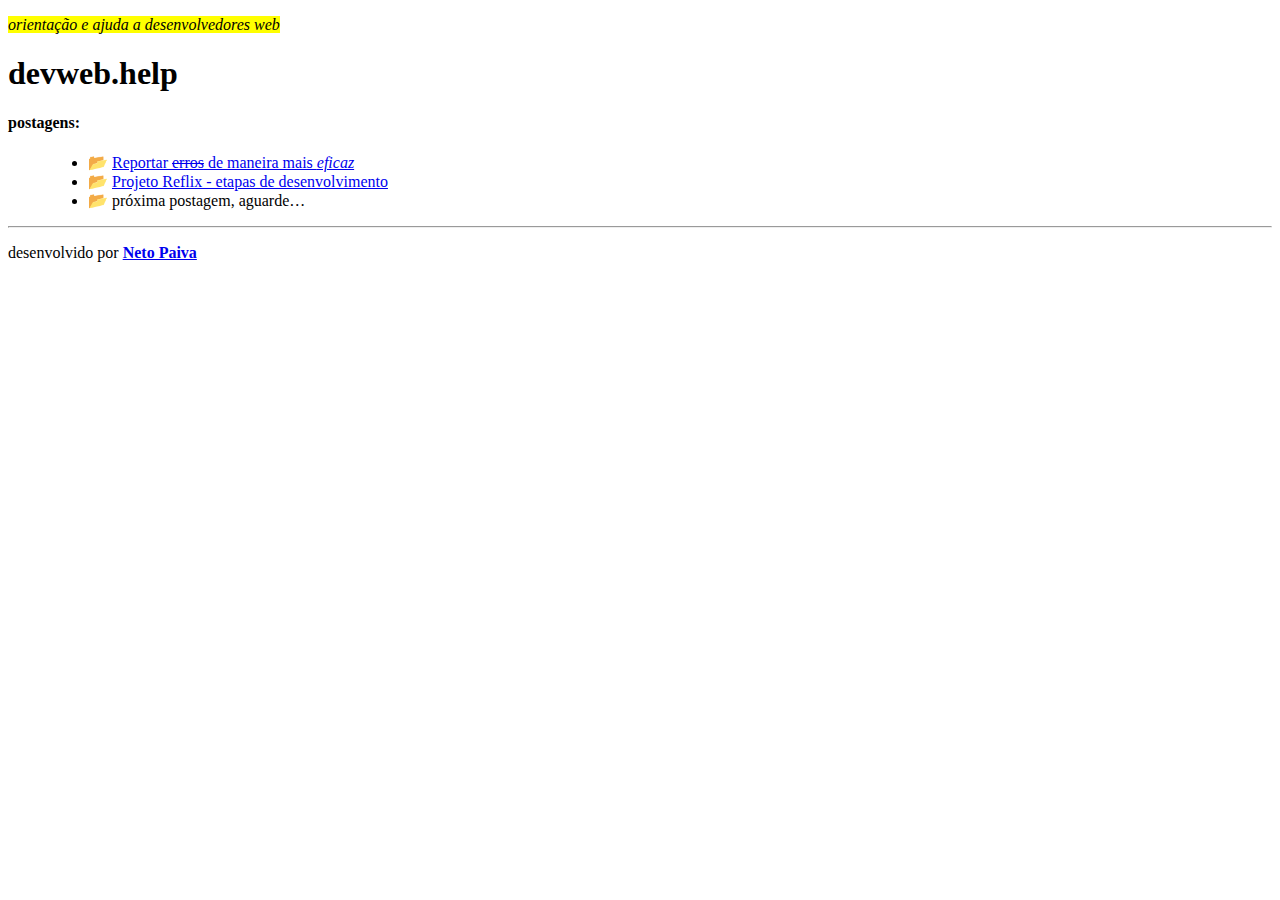
<file: index.html>
﻿<!DOCTYPE html>
<html>

<head>
  <meta charset="utf-8">
  <meta name="viewport" content="width=device-width, initial-scale=1.0">

  <!-- informações da página -->
  <meta name="description" content="Reportar erros de maneira eficaz">
  <meta name="keywords" content="html, css, js, JavaScript, Alura, Oracle, ONE, GitHub, fórum, ajuda">
  <meta name="author" content="Neto Paiva">

  <!-- título da página -->
  <title>devweb.help | netopaiva</title>
  
  <link rel="shortcut icon" href="imagens/favicon.ico" type="image/x-icon">

  <link rel="stylesheet" href="https://stackedit.io/style.css" />

</head>

<body class="stackedit">
  <div class="stackedit__html">
    <p><em><mark>orientação e ajuda a desenvolvedores web</mark></em></p>
    <h1 id="devweb.help">devweb.help</h1>
    <h4 id="postagens">postagens:</h4>
    <blockquote>
      <ul>
        <li>📂 <a href="./postagens/reportar-erros.html" target="_blank">Reportar <s>erros</s> de
            maneira mais <em>eficaz</em></a></li>
        <li>📂 <a href="./postagens/projeto-reflix/index.html" target="_blank">Projeto Reflix
            - etapas de desenvolvimento</a></li>
        <li>📂 próxima postagem, aguarde…</li>
      </ul>
    </blockquote>
    <hr>
    <p>desenvolvido por <a href="https://github.com/NetoPaiva/"><strong>Neto Paiva</strong></a></p>
  </div>
</body>

</html>
</file>
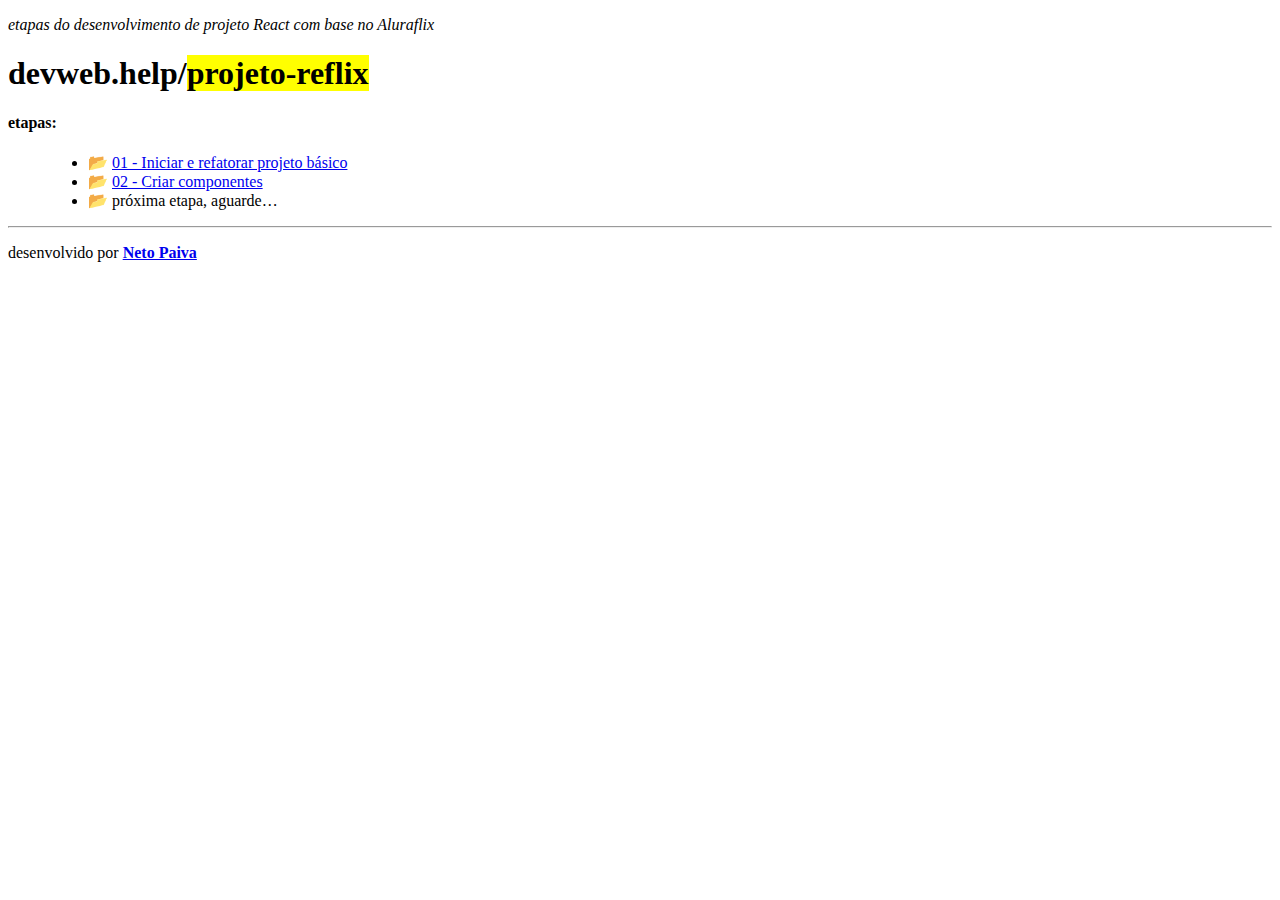
<file: postagens/projeto-reflix/index.html>
﻿<!DOCTYPE html>
<html>

<head>
  <meta charset="utf-8">
  <meta name="viewport" content="width=device-width, initial-scale=1.0">
  <title>projeto-reflix / devweb.help</title>
  <link rel="stylesheet" href="https://stackedit.io/style.css" />
</head>

<body class="stackedit">
  <div class="stackedit__html">
    <p><em>etapas do desenvolvimento de projeto React com base no Aluraflix</em></p>
    <h1 id="devweb.helpprojeto-reflix">devweb.help/<mark>projeto-reflix</mark></h1>
    <h4 id="etapas">etapas:</h4>
    <blockquote>
      <ul>
        <li>📂 <a href="./01_iniciar-refatorar.html" target="_blank">01 - Iniciar e refatorar projeto básico</a></li>
        <li>📂 <a href="./02_componente-menu.html" target="_blank">02 - Criar componentes</a></li>
        <li>📂 próxima etapa, aguarde…</li>
      </ul>
    </blockquote>
    <hr>
    <p>desenvolvido por <a href="https://github.com/NetoPaiva/"><strong>Neto Paiva</strong></a></p>
  </div>
</body>

</html>
</file>
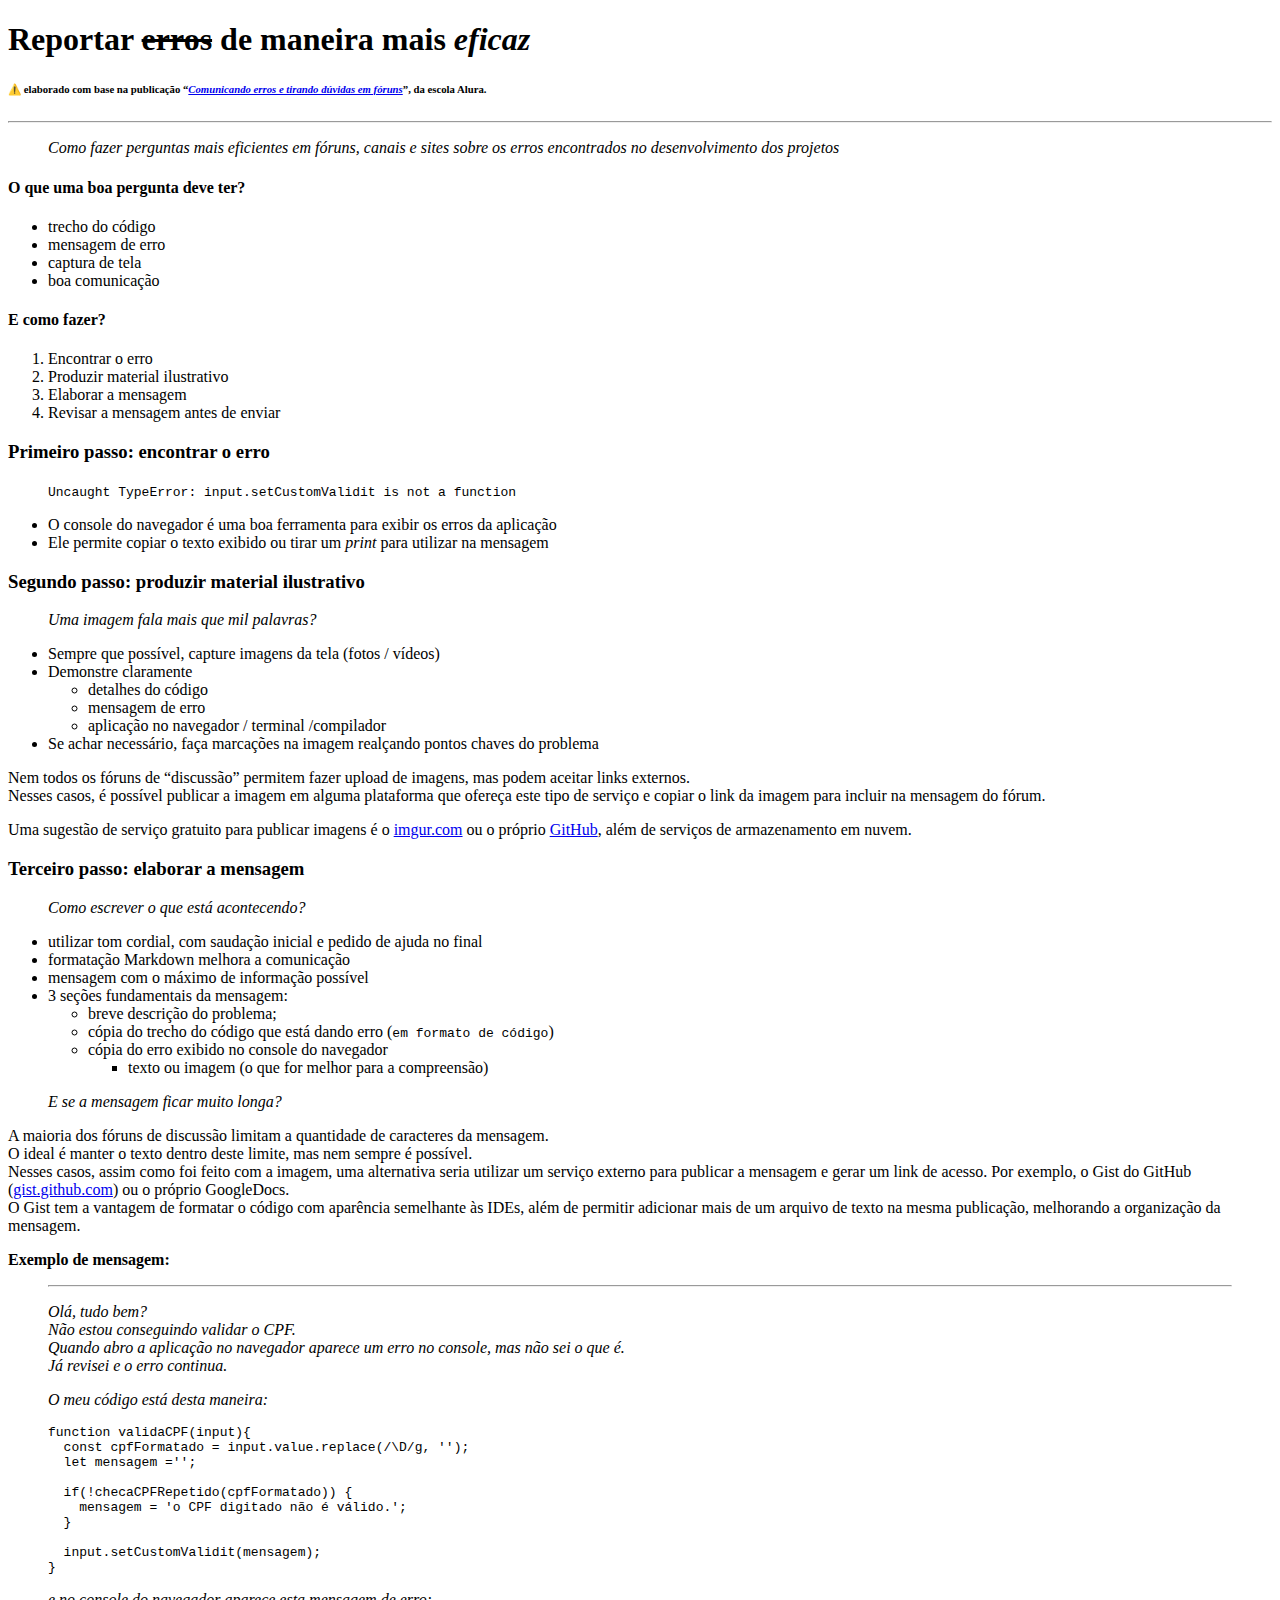
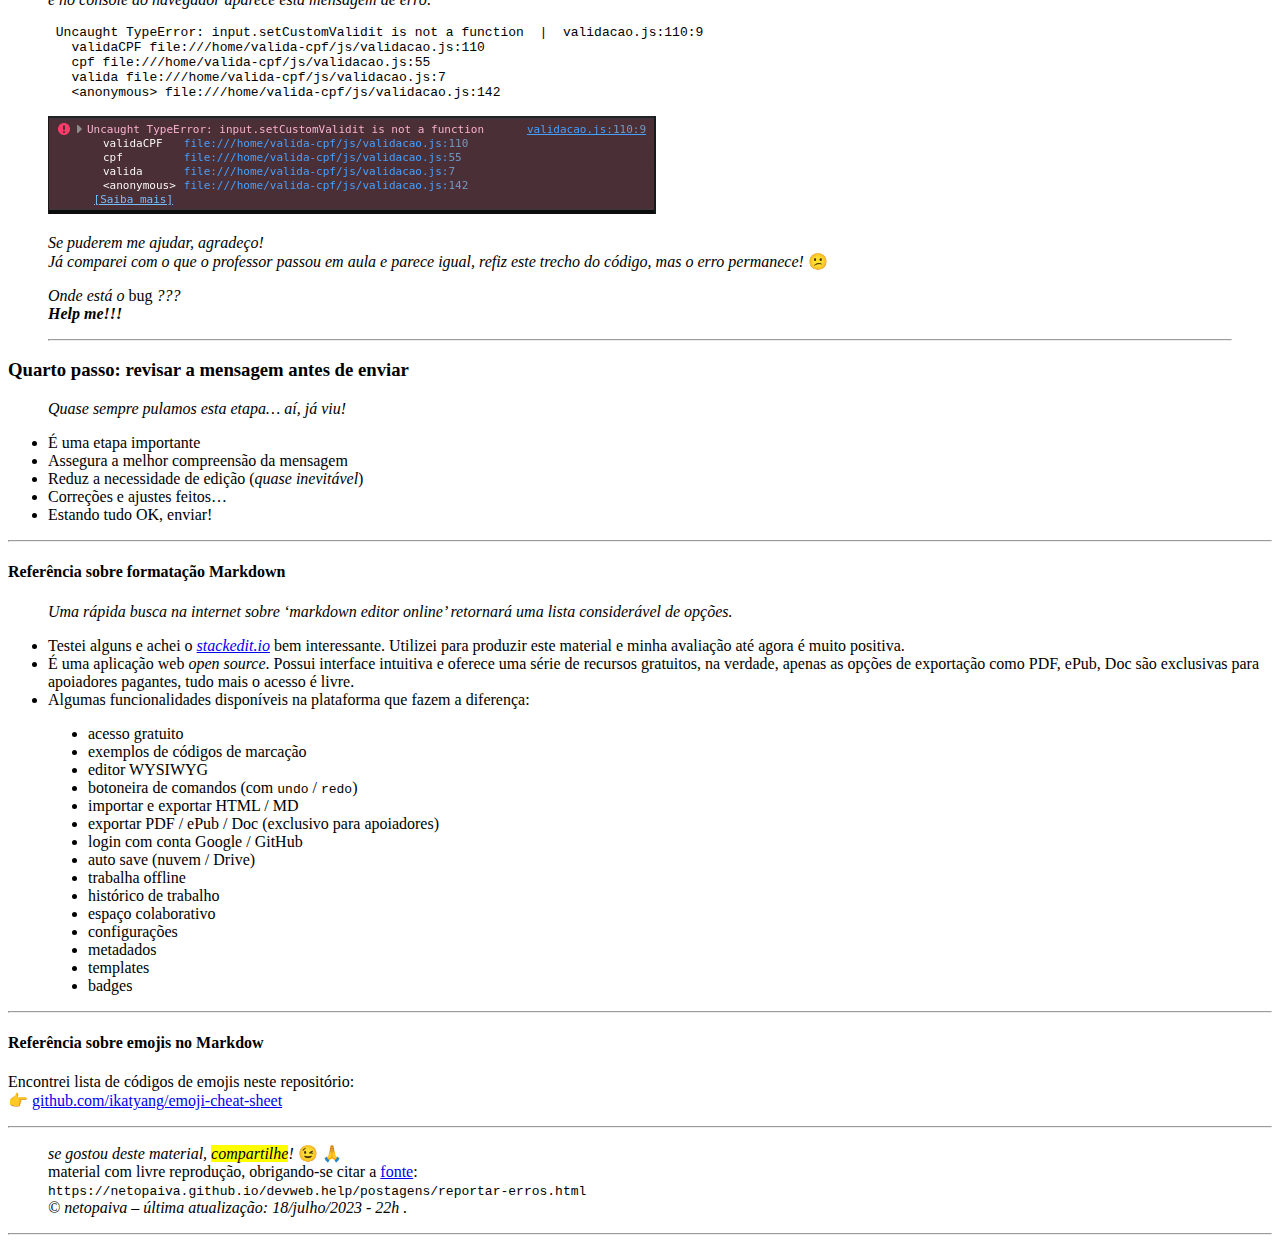
<file: postagens/reportar-erros.html>
<!DOCTYPE html>
<html>

<head>
  <meta charset="utf-8">
  <meta name="viewport" content="width=device-width, initial-scale=1.0">

  <!-- informações da página -->
  <meta name="description" content="Reportar erros de maneira eficaz">
  <meta name="keywords" content="html, css, js, JavaScript, Alura, Oracle, ONE, GitHub, fórum, ajuda, devweb.help">
  <meta name="author" content="Neto Paiva">

  <!-- título da página -->
  <title>reportar erro | devweb.help</title>
  <link rel="shortcut icon" href="imagens/favicon.ico" type="image/x-icon">

  <!-- estilos -->
  <link rel="stylesheet" href="https://stackedit.io/style.css" />
</head>

<body class="stackedit">
  <div class="stackedit__html"><h1 id="reportar-erros-de-maneira-mais-eficaz">Reportar <s>erros</s> de maneira mais <em>eficaz</em></h1>
<h6 id="warning--elaborado-com-base-na-publicação--comunicando-erros-e-tirando-dúvidas-em-fóruns-da-escola-alura.">⚠️  elaborado com base na publicação  “<a href="https://cursos.alura.com.br/comunicando-erros-e-tirando-duvidas-em-foruns-c19"><em>Comunicando erros e tirando dúvidas em fóruns</em></a>”, da escola Alura.</h6>
<hr>
<blockquote>
<p><em>Como fazer perguntas mais eficientes em fóruns, canais e sites sobre os erros encontrados no desenvolvimento dos projetos</em></p>
</blockquote>
<h4 id="o-que-uma-boa-pergunta-deve-ter">O que uma boa pergunta deve ter?</h4>
<ul>
<li>trecho do código</li>
<li>mensagem de erro</li>
<li>captura de tela</li>
<li>boa comunicação</li>
</ul>
<h4 id="e-como-fazer">E como fazer?</h4>
<ol>
<li>Encontrar o erro</li>
<li>Produzir material ilustrativo</li>
<li>Elaborar a mensagem</li>
<li>Revisar a mensagem antes de enviar</li>
</ol>
<h3 id="primeiro-passo-encontrar-o-erro">Primeiro passo: encontrar o erro</h3>
<blockquote>
<p><code>Uncaught TypeError: input.setCustomValidit is not a function</code></p>
</blockquote>
<ul>
<li>O console do navegador é uma boa ferramenta para exibir os erros da aplicação</li>
<li>Ele permite copiar o texto exibido ou tirar um <em>print</em> para utilizar na mensagem</li>
</ul>
<h3 id="segundo-passo-produzir-material-ilustrativo">Segundo passo: produzir material ilustrativo</h3>
<blockquote>
<p><em>Uma imagem fala mais que mil palavras?</em></p>
</blockquote>
<ul>
<li>Sempre que possível, capture imagens da tela (fotos / vídeos)</li>
<li>Demonstre claramente
<ul>
<li>detalhes do código</li>
<li>mensagem de erro</li>
<li>aplicação no navegador / terminal /compilador</li>
</ul>
</li>
<li>Se achar necessário, faça marcações na imagem realçando pontos chaves do problema</li>
</ul>
<p>Nem todos os fóruns de “discussão” permitem fazer upload de imagens, mas podem aceitar links externos.<br>
Nesses casos, é possível publicar a imagem em alguma plataforma que ofereça este tipo de serviço e copiar o link da imagem para incluir na mensagem do fórum.</p>
<p>Uma sugestão de serviço gratuito para publicar imagens é o <a href="https://imgur.com/">imgur.com</a> ou o próprio <a href="https://github.com">GitHub</a>, além de serviços de armazenamento em nuvem.</p>
<h3 id="terceiro-passo-elaborar-a-mensagem">Terceiro passo: elaborar a mensagem</h3>
<blockquote>
<p><em>Como escrever o que está acontecendo?</em></p>
</blockquote>
<ul>
<li>utilizar tom cordial, com saudação inicial e pedido de ajuda no final</li>
<li>formatação Markdown melhora a comunicação</li>
<li>mensagem com o máximo de informação possível</li>
<li>3 seções fundamentais da mensagem:
<ul>
<li>breve descrição do problema;</li>
<li>cópia do trecho do código que está dando erro (<code>em formato de código</code>)</li>
<li>cópia do erro exibido no console do navegador
<ul>
<li>texto ou imagem (o que for melhor para a compreensão)</li>
</ul>
</li>
</ul>
</li>
</ul>
<blockquote>
<p><em>E se a mensagem ficar muito longa?</em></p>
</blockquote>
<p>A maioria dos fóruns de discussão limitam a quantidade de caracteres da mensagem.<br>
O ideal é manter o texto dentro deste limite, mas nem sempre é possível.<br>
Nesses casos, assim como foi feito com a imagem, uma alternativa seria utilizar um serviço externo para publicar a mensagem e gerar um link de acesso. Por exemplo, o Gist do GitHub (<a href="gist.github.com">gist.github.com</a>) ou o próprio GoogleDocs.<br>
O Gist tem a vantagem de formatar o código com aparência semelhante às IDEs, além de permitir adicionar mais de um arquivo de texto na mesma publicação, melhorando a organização da mensagem.</p>
<p><strong>Exemplo de mensagem:</strong></p>
<blockquote>
<hr>
<p><em>Olá, tudo bem?</em><br>
<em>Não estou conseguindo validar o CPF.</em><br>
<em>Quando abro a aplicação no navegador aparece um erro no console, mas não sei o que é.</em><br>
<em>Já revisei e o erro continua.</em></p>
<p><em>O meu código está desta maneira:</em></p>
<pre><code>function validaCPF(input){
  const cpfFormatado = input.value.replace(/\D/g, '');
  let mensagem ='';

  if(!checaCPFRepetido(cpfFormatado)) {
    mensagem = 'o CPF digitado não é válido.';
  }

  input.setCustomValidit(mensagem);
}
</code></pre>
<p><em>e no console do navegador aparece esta mensagem de erro:</em></p>
<pre><code> Uncaught TypeError: input.setCustomValidit is not a function  |  validacao.js:110:9
   validaCPF file:///home/valida-cpf/js/validacao.js:110
   cpf file:///home/valida-cpf/js/validacao.js:55
   valida file:///home/valida-cpf/js/validacao.js:7
   &lt;anonymous&gt; file:///home/valida-cpf/js/validacao.js:142
</code></pre>
<p><img src="imagens/tela-erro-console.png?raw=true" alt="print da tela com o erro no console do naveador"></p>
<p><em>Se puderem me ajudar, agradeço!</em><br>
<em>Já comparei com o que o professor passou em aula e parece igual, refiz este trecho do código, mas o erro permanece!</em> 😕</p>
<p><em>Onde está o</em> bug <em>???</em><br>
<em><strong>Help me!!!</strong></em></p>
<hr>
</blockquote>
<h3 id="quarto-passo-revisar-a-mensagem-antes-de-enviar">Quarto passo: revisar a mensagem antes de enviar</h3>
<blockquote>
<p><em>Quase sempre pulamos esta etapa… aí, já viu!</em></p>
</blockquote>
<ul>
<li>É uma etapa importante</li>
<li>Assegura a melhor compreensão da mensagem</li>
<li>Reduz a necessidade de edição (<em>quase inevitável</em>)</li>
<li>Correções e ajustes feitos…</li>
<li>Estando tudo OK, enviar!</li>
</ul>
<hr>
<h4 id="referência-sobre-formatação-markdown">Referência sobre formatação Markdown</h4>
<blockquote>
<p><em>Uma rápida busca na internet sobre ‘markdown editor online’ retornará uma lista considerável de opções.</em></p>
</blockquote>
<ul>
<li>Testei alguns e achei o <a href="https://stackedit.io/"><em>stackedit.io</em></a> bem interessante. Utilizei para produzir este material e minha avaliação até agora é muito positiva.</li>
<li>É uma aplicação web <em>open source</em>. Possui interface intuitiva e oferece uma série de recursos gratuitos, na verdade, apenas as opções de exportação como PDF, ePub, Doc são exclusivas para apoiadores pagantes, tudo mais o acesso é livre.</li>
<li>Algumas funcionalidades disponíveis na plataforma que fazem a diferença:</li>
</ul>
<blockquote>
<ul>
<li>acesso gratuito</li>
<li>exemplos de códigos de marcação</li>
<li>editor WYSIWYG</li>
<li>botoneira de comandos (com <code>undo</code> / <code>redo</code>)</li>
<li>importar e exportar HTML / MD</li>
<li>exportar PDF / ePub / Doc (exclusivo para apoiadores)</li>
<li>login com conta Google / GitHub</li>
<li>auto save (nuvem / Drive)</li>
<li>trabalha offline</li>
<li>histórico de trabalho</li>
<li>espaço colaborativo</li>
<li>configurações</li>
<li>metadados</li>
<li>templates</li>
<li>badges</li>
</ul>
</blockquote>
<hr>
<h4 id="referência-sobre-emojis-no-markdow">Referência sobre emojis no Markdow</h4>
<p>Encontrei lista de códigos de emojis neste repositório:<br>
👉 <a href="https://github.com/ikatyang/emoji-cheat-sheet">github.com/ikatyang/emoji-cheat-sheet</a></p>
<hr>
<blockquote>
<p><em>se gostou deste material, <mark>compartilhe</mark>!</em>  😉 🙏<br>
material com livre reprodução, obrigando-se citar a <a href="https://netopaiva.github.io/devweb.help/postagens/reportar-erros.html">fonte</a>:<br>
<code>https://netopaiva.github.io/devweb.help/postagens/reportar-erros.html</code><br>
<em>© netopaiva – última atualização: 18/julho/2023 - 22h .</em></p>
</blockquote>
<hr>
</div>
</body>

</html>
</file>
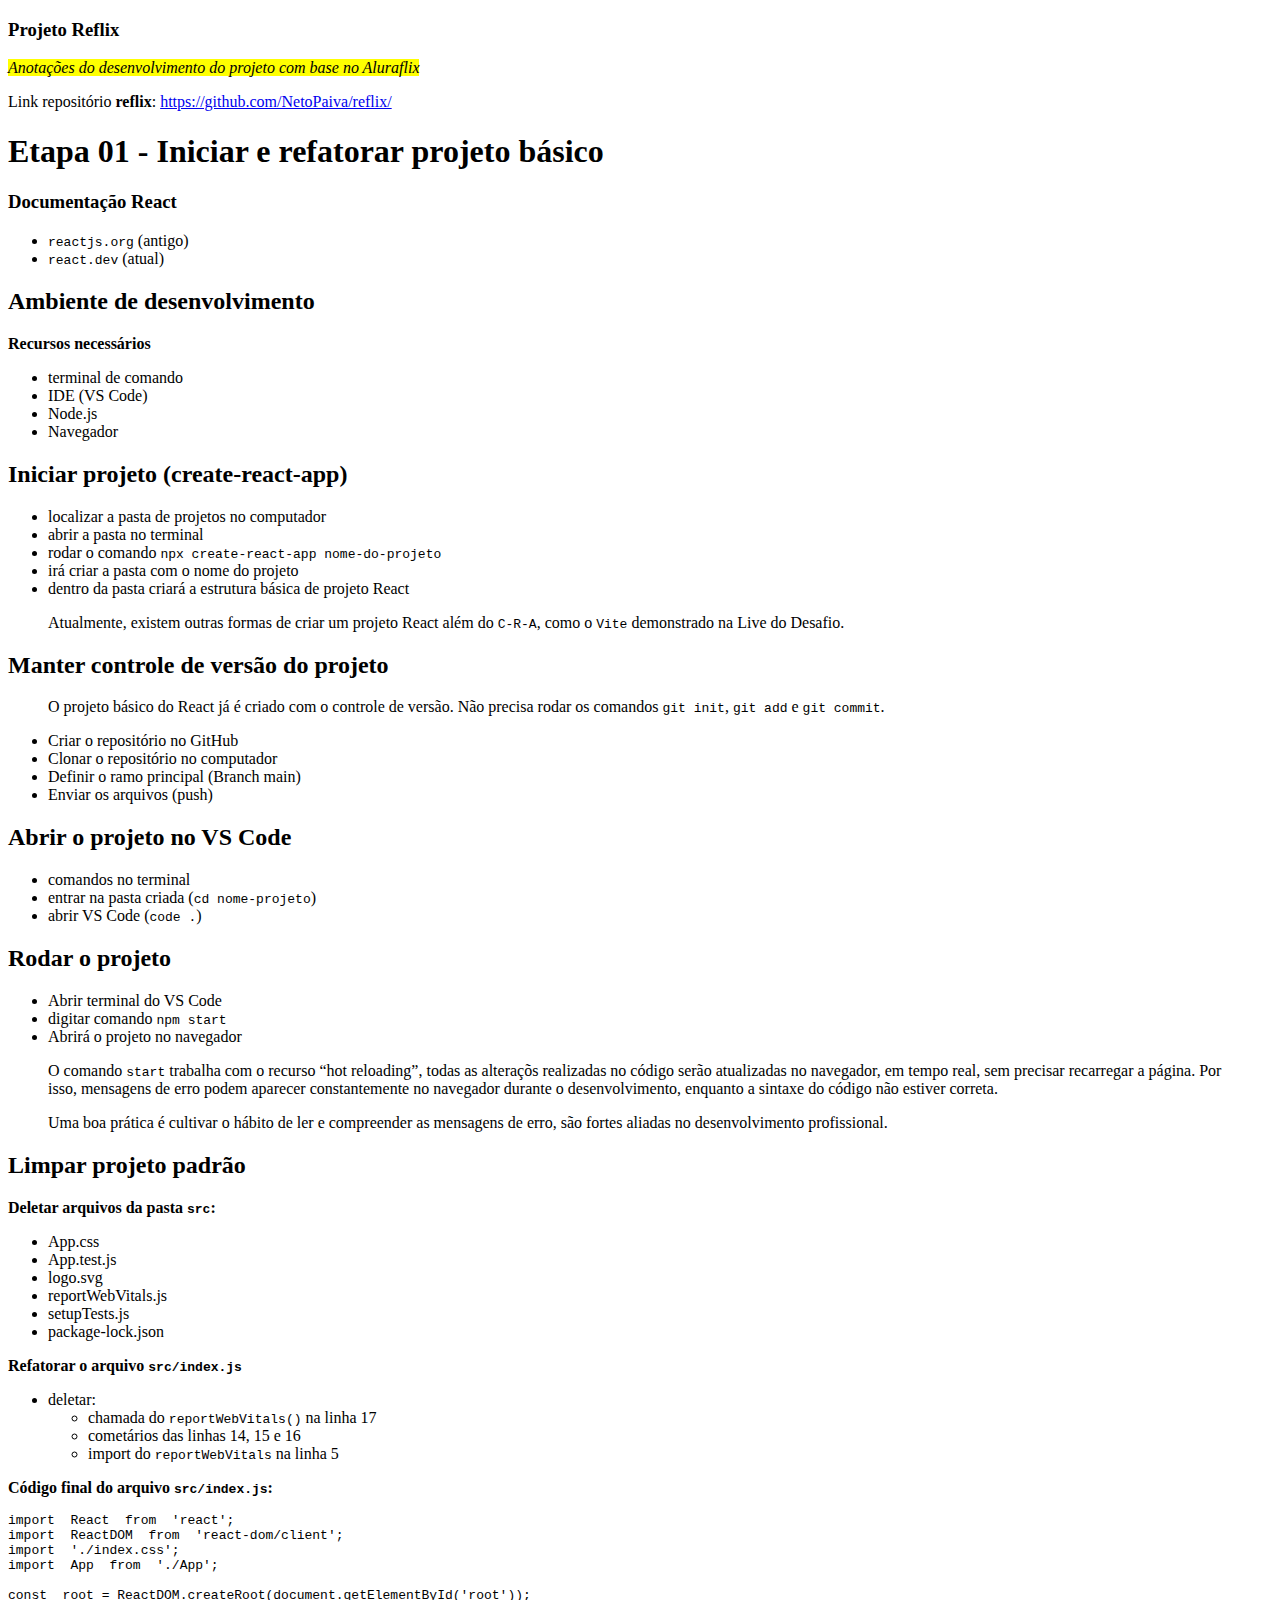
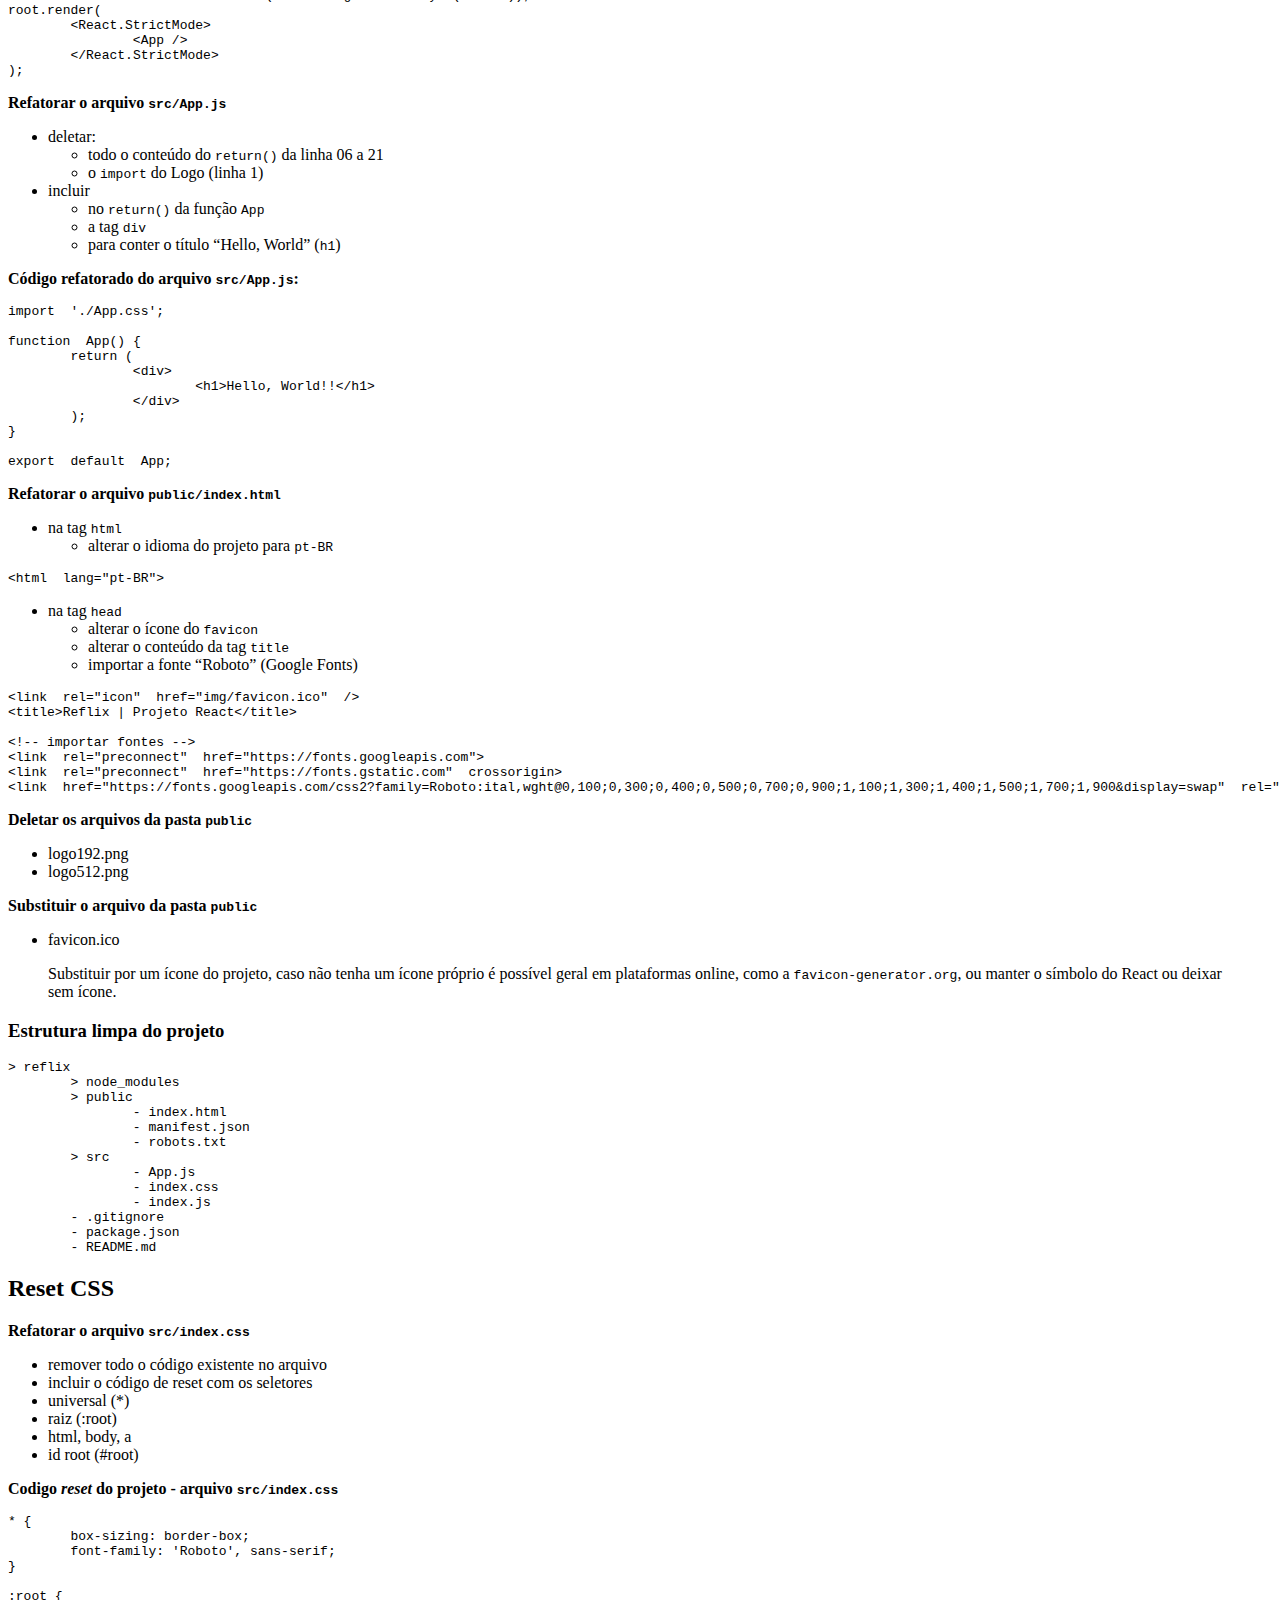
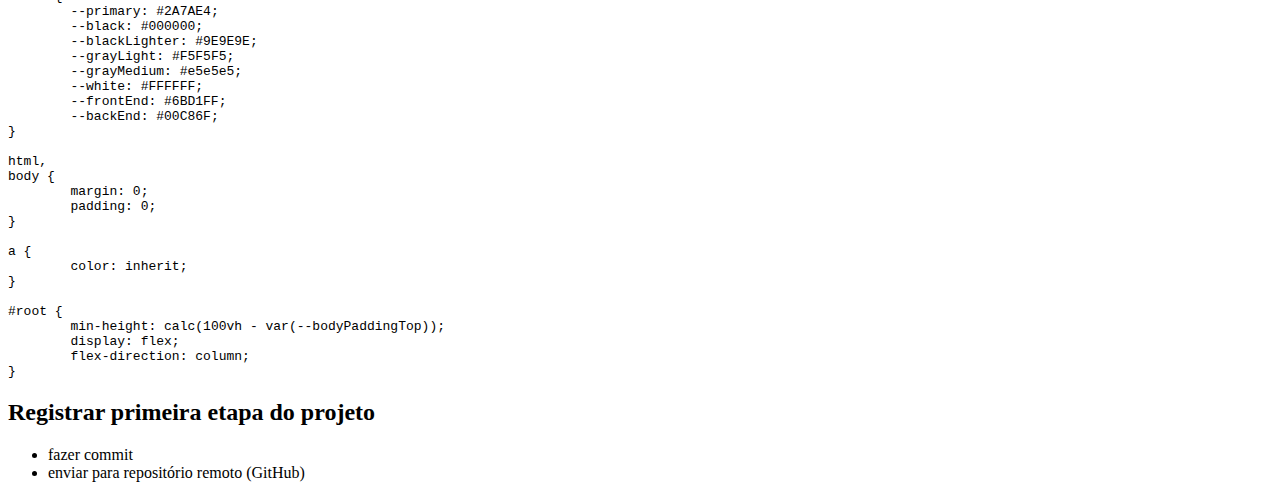
<file: postagens/projeto-reflix/01_iniciar-refatorar.html>
﻿<!DOCTYPE html>
<html>

<head>
  <meta charset="utf-8">
  <meta name="viewport" content="width=device-width, initial-scale=1.0">
  <title>01 iniciar/refatorar | reflix</title>
  <link rel="stylesheet" href="https://stackedit.io/style.css" />
</head>

<body class="stackedit">
  <div class="stackedit__html"><h3 id="projeto-reflix">Projeto Reflix</h3>
<p><mark><em>Anotações do desenvolvimento do projeto com base no Aluraflix</em></mark></p>
<p>Link repositório <strong>reflix</strong>: <a href="https://github.com/NetoPaiva/reflix/">https://github.com/NetoPaiva/reflix/</a></p>
<h1 id="etapa-01---iniciar-e-refatorar-projeto-básico">Etapa 01 - Iniciar e refatorar projeto básico</h1>
<h3 id="documentação-react">Documentação React</h3>
<ul>
<li><code>reactjs.org</code> (antigo)</li>
<li><code>react.dev</code> (atual)</li>
</ul>
<h2 id="ambiente-de-desenvolvimento">Ambiente de desenvolvimento</h2>
<p><strong>Recursos necessários</strong></p>
<ul>
<li>terminal de comando</li>
<li>IDE (VS Code)</li>
<li>Node.js</li>
<li>Navegador</li>
</ul>
<h2 id="iniciar-projeto-create-react-app">Iniciar projeto (create-react-app)</h2>
<ul>
<li>localizar a pasta de projetos no computador</li>
<li>abrir a pasta no terminal</li>
<li>rodar o comando <code>npx create-react-app nome-do-projeto</code></li>
<li>irá criar a pasta com o nome do projeto</li>
<li>dentro da pasta criará a estrutura básica de projeto React</li>
</ul>
<blockquote>
<p>Atualmente, existem outras formas de criar um projeto React além do <code>C-R-A</code>, como o <code>Vite</code> demonstrado na Live do Desafio.</p>
</blockquote>
<h2 id="manter-controle-de-versão-do-projeto">Manter controle de versão do projeto</h2>
<blockquote>
<p>O projeto básico do React já é criado com o controle de versão. Não precisa rodar os comandos <code>git init</code>, <code>git add</code> e <code>git commit</code>.</p>
</blockquote>
<ul>
<li>Criar o repositório no GitHub</li>
<li>Clonar o repositório no computador</li>
<li>Definir o ramo principal (Branch main)</li>
<li>Enviar os arquivos (push)</li>
</ul>
<h2 id="abrir-o-projeto-no-vs-code">Abrir o projeto no VS Code</h2>
<ul>
<li>comandos no terminal</li>
<li>entrar na pasta criada (<code>cd nome-projeto</code>)</li>
<li>abrir VS Code (<code>code .</code>)</li>
</ul>
<h2 id="rodar-o-projeto">Rodar o projeto</h2>
<ul>
<li>Abrir terminal do VS Code</li>
<li>digitar comando <code>npm start</code></li>
<li>Abrirá o projeto no navegador</li>
</ul>
<blockquote>
<p>O comando <code>start</code> trabalha com o recurso “hot reloading”, todas as alteraçõs realizadas no código serão atualizadas no navegador, em tempo real, sem precisar recarregar a página. Por isso, mensagens de erro podem aparecer constantemente no navegador durante o desenvolvimento, enquanto a sintaxe do código não estiver correta.</p>
<p>Uma boa prática é cultivar o hábito de ler e compreender as mensagens de erro, são fortes aliadas no desenvolvimento profissional.</p>
</blockquote>
<h2 id="limpar-projeto-padrão">Limpar projeto padrão</h2>
<p><strong>Deletar arquivos da pasta <code>src</code>:</strong></p>
<ul>
<li>App.css</li>
<li>App.test.js</li>
<li>logo.svg</li>
<li>reportWebVitals.js</li>
<li>setupTests.js</li>
<li>package-lock.json</li>
</ul>
<p><strong>Refatorar o arquivo <code>src/index.js</code></strong></p>
<ul>
<li>deletar:
<ul>
<li>chamada do <code>reportWebVitals()</code> na linha 17</li>
<li>cometários das linhas 14, 15 e 16</li>
<li>import do <code>reportWebVitals</code> na linha 5</li>
</ul>
</li>
</ul>
<p><strong>Código final do arquivo <code>src/index.js</code>:</strong></p>
<pre class=" language-js"><code class="prism  language-js"><span class="token keyword">import</span>  React  <span class="token keyword">from</span>  <span class="token string">'react'</span><span class="token punctuation">;</span>
<span class="token keyword">import</span>  ReactDOM  <span class="token keyword">from</span>  <span class="token string">'react-dom/client'</span><span class="token punctuation">;</span>
<span class="token keyword">import</span>  <span class="token string">'./index.css'</span><span class="token punctuation">;</span>
<span class="token keyword">import</span>  App  <span class="token keyword">from</span>  <span class="token string">'./App'</span><span class="token punctuation">;</span>

<span class="token keyword">const</span>  root <span class="token operator">=</span> ReactDOM<span class="token punctuation">.</span><span class="token function">createRoot</span><span class="token punctuation">(</span>document<span class="token punctuation">.</span><span class="token function">getElementById</span><span class="token punctuation">(</span><span class="token string">'root'</span><span class="token punctuation">)</span><span class="token punctuation">)</span><span class="token punctuation">;</span>
root<span class="token punctuation">.</span><span class="token function">render</span><span class="token punctuation">(</span>
	<span class="token operator">&lt;</span>React<span class="token punctuation">.</span>StrictMode<span class="token operator">&gt;</span>
		<span class="token operator">&lt;</span>App <span class="token operator">/</span><span class="token operator">&gt;</span>
	<span class="token operator">&lt;</span><span class="token operator">/</span>React<span class="token punctuation">.</span>StrictMode<span class="token operator">&gt;</span>
<span class="token punctuation">)</span><span class="token punctuation">;</span>
</code></pre>
<p><strong>Refatorar o arquivo <code>src/App.js</code></strong></p>
<ul>
<li>deletar:
<ul>
<li>todo o conteúdo do <code>return()</code> da linha 06 a 21</li>
<li>o <code>import</code> do Logo (linha 1)</li>
</ul>
</li>
<li>incluir
<ul>
<li>no <code>return()</code> da função <code>App</code></li>
<li>a tag <code>div</code></li>
<li>para conter o título “Hello, World” (<code>h1</code>)</li>
</ul>
</li>
</ul>
<p><strong>Código refatorado do arquivo <code>src/App.js</code>:</strong></p>
<pre class=" language-js"><code class="prism  language-js"><span class="token keyword">import</span>  <span class="token string">'./App.css'</span><span class="token punctuation">;</span>

<span class="token keyword">function</span>  <span class="token function">App</span><span class="token punctuation">(</span><span class="token punctuation">)</span> <span class="token punctuation">{</span>
	<span class="token keyword">return</span> <span class="token punctuation">(</span>
		<span class="token operator">&lt;</span>div<span class="token operator">&gt;</span>
			<span class="token operator">&lt;</span>h1<span class="token operator">&gt;</span>Hello<span class="token punctuation">,</span> World<span class="token operator">!</span><span class="token operator">!</span><span class="token operator">&lt;</span><span class="token operator">/</span>h1<span class="token operator">&gt;</span>
		<span class="token operator">&lt;</span><span class="token operator">/</span>div<span class="token operator">&gt;</span>
	<span class="token punctuation">)</span><span class="token punctuation">;</span>
<span class="token punctuation">}</span>

<span class="token keyword">export</span>  <span class="token keyword">default</span>  App<span class="token punctuation">;</span>
</code></pre>
<p><strong>Refatorar o arquivo <code>public/index.html</code></strong></p>
<ul>
<li>na tag <code>html</code>
<ul>
<li>alterar o idioma do projeto para <code>pt-BR</code></li>
</ul>
</li>
</ul>
<pre class=" language-html"><code class="prism  language-html"><span class="token tag"><span class="token tag"><span class="token punctuation">&lt;</span>html</span>  <span class="token attr-name">lang</span><span class="token attr-value"><span class="token punctuation">=</span><span class="token punctuation">"</span>pt-BR<span class="token punctuation">"</span></span><span class="token punctuation">&gt;</span></span>
</code></pre>
<ul>
<li>na tag <code>head</code>
<ul>
<li>alterar o ícone do <code>favicon</code></li>
<li>alterar o conteúdo da tag <code>title</code></li>
<li>importar a fonte “Roboto” (Google Fonts)</li>
</ul>
</li>
</ul>
<pre class=" language-html"><code class="prism  language-html"><span class="token tag"><span class="token tag"><span class="token punctuation">&lt;</span>link</span>  <span class="token attr-name">rel</span><span class="token attr-value"><span class="token punctuation">=</span><span class="token punctuation">"</span>icon<span class="token punctuation">"</span></span>  <span class="token attr-name">href</span><span class="token attr-value"><span class="token punctuation">=</span><span class="token punctuation">"</span>img/favicon.ico<span class="token punctuation">"</span></span>  <span class="token punctuation">/&gt;</span></span>
<span class="token tag"><span class="token tag"><span class="token punctuation">&lt;</span>title</span><span class="token punctuation">&gt;</span></span>Reflix | Projeto React<span class="token tag"><span class="token tag"><span class="token punctuation">&lt;/</span>title</span><span class="token punctuation">&gt;</span></span>

<span class="token comment">&lt;!-- importar fontes --&gt;</span>
<span class="token tag"><span class="token tag"><span class="token punctuation">&lt;</span>link</span>  <span class="token attr-name">rel</span><span class="token attr-value"><span class="token punctuation">=</span><span class="token punctuation">"</span>preconnect<span class="token punctuation">"</span></span>  <span class="token attr-name">href</span><span class="token attr-value"><span class="token punctuation">=</span><span class="token punctuation">"</span>https://fonts.googleapis.com<span class="token punctuation">"</span></span><span class="token punctuation">&gt;</span></span>
<span class="token tag"><span class="token tag"><span class="token punctuation">&lt;</span>link</span>  <span class="token attr-name">rel</span><span class="token attr-value"><span class="token punctuation">=</span><span class="token punctuation">"</span>preconnect<span class="token punctuation">"</span></span>  <span class="token attr-name">href</span><span class="token attr-value"><span class="token punctuation">=</span><span class="token punctuation">"</span>https://fonts.gstatic.com<span class="token punctuation">"</span></span>  <span class="token attr-name">crossorigin</span><span class="token punctuation">&gt;</span></span>
<span class="token tag"><span class="token tag"><span class="token punctuation">&lt;</span>link</span>  <span class="token attr-name">href</span><span class="token attr-value"><span class="token punctuation">=</span><span class="token punctuation">"</span>https://fonts.googleapis.com/css2?family=Roboto:ital,wght@0,100;0,300;0,400;0,500;0,700;0,900;1,100;1,300;1,400;1,500;1,700;1,900&amp;display=swap<span class="token punctuation">"</span></span>  <span class="token attr-name">rel</span><span class="token attr-value"><span class="token punctuation">=</span><span class="token punctuation">"</span>stylesheet<span class="token punctuation">"</span></span><span class="token punctuation">&gt;</span></span>
</code></pre>
<p><strong>Deletar os arquivos da pasta <code>public</code></strong></p>
<ul>
<li>logo192.png</li>
<li>logo512.png</li>
</ul>
<p><strong>Substituir o arquivo da pasta <code>public</code></strong></p>
<ul>
<li>favicon.ico</li>
</ul>
<blockquote>
<p>Substituir por um ícone do projeto, caso não tenha um ícone próprio é possível geral em plataformas online, como a <code>favicon-generator.org</code>, ou manter o símbolo do React ou deixar sem ícone.</p>
</blockquote>
<h3 id="estrutura-limpa-do-projeto">Estrutura limpa do projeto</h3>
<pre><code>&gt; reflix
	&gt; node_modules
	&gt; public
		- index.html
		- manifest.json
		- robots.txt
	&gt; src
		- App.js
		- index.css
		- index.js
	- .gitignore
	- package.json
	- README.md
</code></pre>
<h2 id="reset-css">Reset CSS</h2>
<p><strong>Refatorar o arquivo <code>src/index.css</code></strong></p>
<ul>
<li>remover todo o código existente no arquivo</li>
<li>incluir o código de reset com os seletores</li>
<li>universal (*)</li>
<li>raiz (:root)</li>
<li>html, body, a</li>
<li>id root (#root)</li>
</ul>
<p><strong>Codigo <em>reset</em> do projeto - arquivo <code>src/index.css</code></strong></p>
<pre class=" language-css"><code class="prism  language-css"><span class="token selector">* </span><span class="token punctuation">{</span>
	<span class="token property">box-sizing</span><span class="token punctuation">:</span> border-box<span class="token punctuation">;</span>
	<span class="token property">font-family</span><span class="token punctuation">:</span> <span class="token string">'Roboto'</span>, sans-serif<span class="token punctuation">;</span>
<span class="token punctuation">}</span>

<span class="token selector"><span class="token pseudo-class">:root</span> </span><span class="token punctuation">{</span>
	<span class="token property">--primary</span><span class="token punctuation">:</span> <span class="token hexcode">#2A7AE4</span><span class="token punctuation">;</span>
	<span class="token property">--black</span><span class="token punctuation">:</span> <span class="token hexcode">#000000</span><span class="token punctuation">;</span>
	<span class="token property">--blackLighter</span><span class="token punctuation">:</span> <span class="token hexcode">#9E9E9E</span><span class="token punctuation">;</span>
	<span class="token property">--grayLight</span><span class="token punctuation">:</span> <span class="token hexcode">#F5F5F5</span><span class="token punctuation">;</span>
	<span class="token property">--grayMedium</span><span class="token punctuation">:</span> <span class="token hexcode">#e5e5e5</span><span class="token punctuation">;</span>
	<span class="token property">--white</span><span class="token punctuation">:</span> <span class="token hexcode">#FFFFFF</span><span class="token punctuation">;</span>
	<span class="token property">--frontEnd</span><span class="token punctuation">:</span> <span class="token hexcode">#6BD1FF</span><span class="token punctuation">;</span>
	<span class="token property">--backEnd</span><span class="token punctuation">:</span> <span class="token hexcode">#00C86F</span><span class="token punctuation">;</span>
<span class="token punctuation">}</span>

<span class="token selector">html,
body </span><span class="token punctuation">{</span>
	<span class="token property">margin</span><span class="token punctuation">:</span> <span class="token number">0</span><span class="token punctuation">;</span>
	<span class="token property">padding</span><span class="token punctuation">:</span> <span class="token number">0</span><span class="token punctuation">;</span>
<span class="token punctuation">}</span>

<span class="token selector">a </span><span class="token punctuation">{</span>
	<span class="token property">color</span><span class="token punctuation">:</span> inherit<span class="token punctuation">;</span>
<span class="token punctuation">}</span>

<span class="token selector"><span class="token id">#root</span> </span><span class="token punctuation">{</span>
	<span class="token property">min-height</span><span class="token punctuation">:</span> <span class="token function">calc</span><span class="token punctuation">(</span><span class="token number">100</span>vh - <span class="token function">var</span><span class="token punctuation">(</span>--bodyPaddingTop<span class="token punctuation">)</span><span class="token punctuation">)</span><span class="token punctuation">;</span>
	<span class="token property">display</span><span class="token punctuation">:</span> flex<span class="token punctuation">;</span>
	<span class="token property">flex-direction</span><span class="token punctuation">:</span> column<span class="token punctuation">;</span>
<span class="token punctuation">}</span>
</code></pre>
<h2 id="registrar-primeira-etapa-do-projeto">Registrar primeira etapa do projeto</h2>
<ul>
<li>fazer commit</li>
<li>enviar para repositório remoto (GitHub)</li>
</ul>
</div>
</body>

</html>
</file>
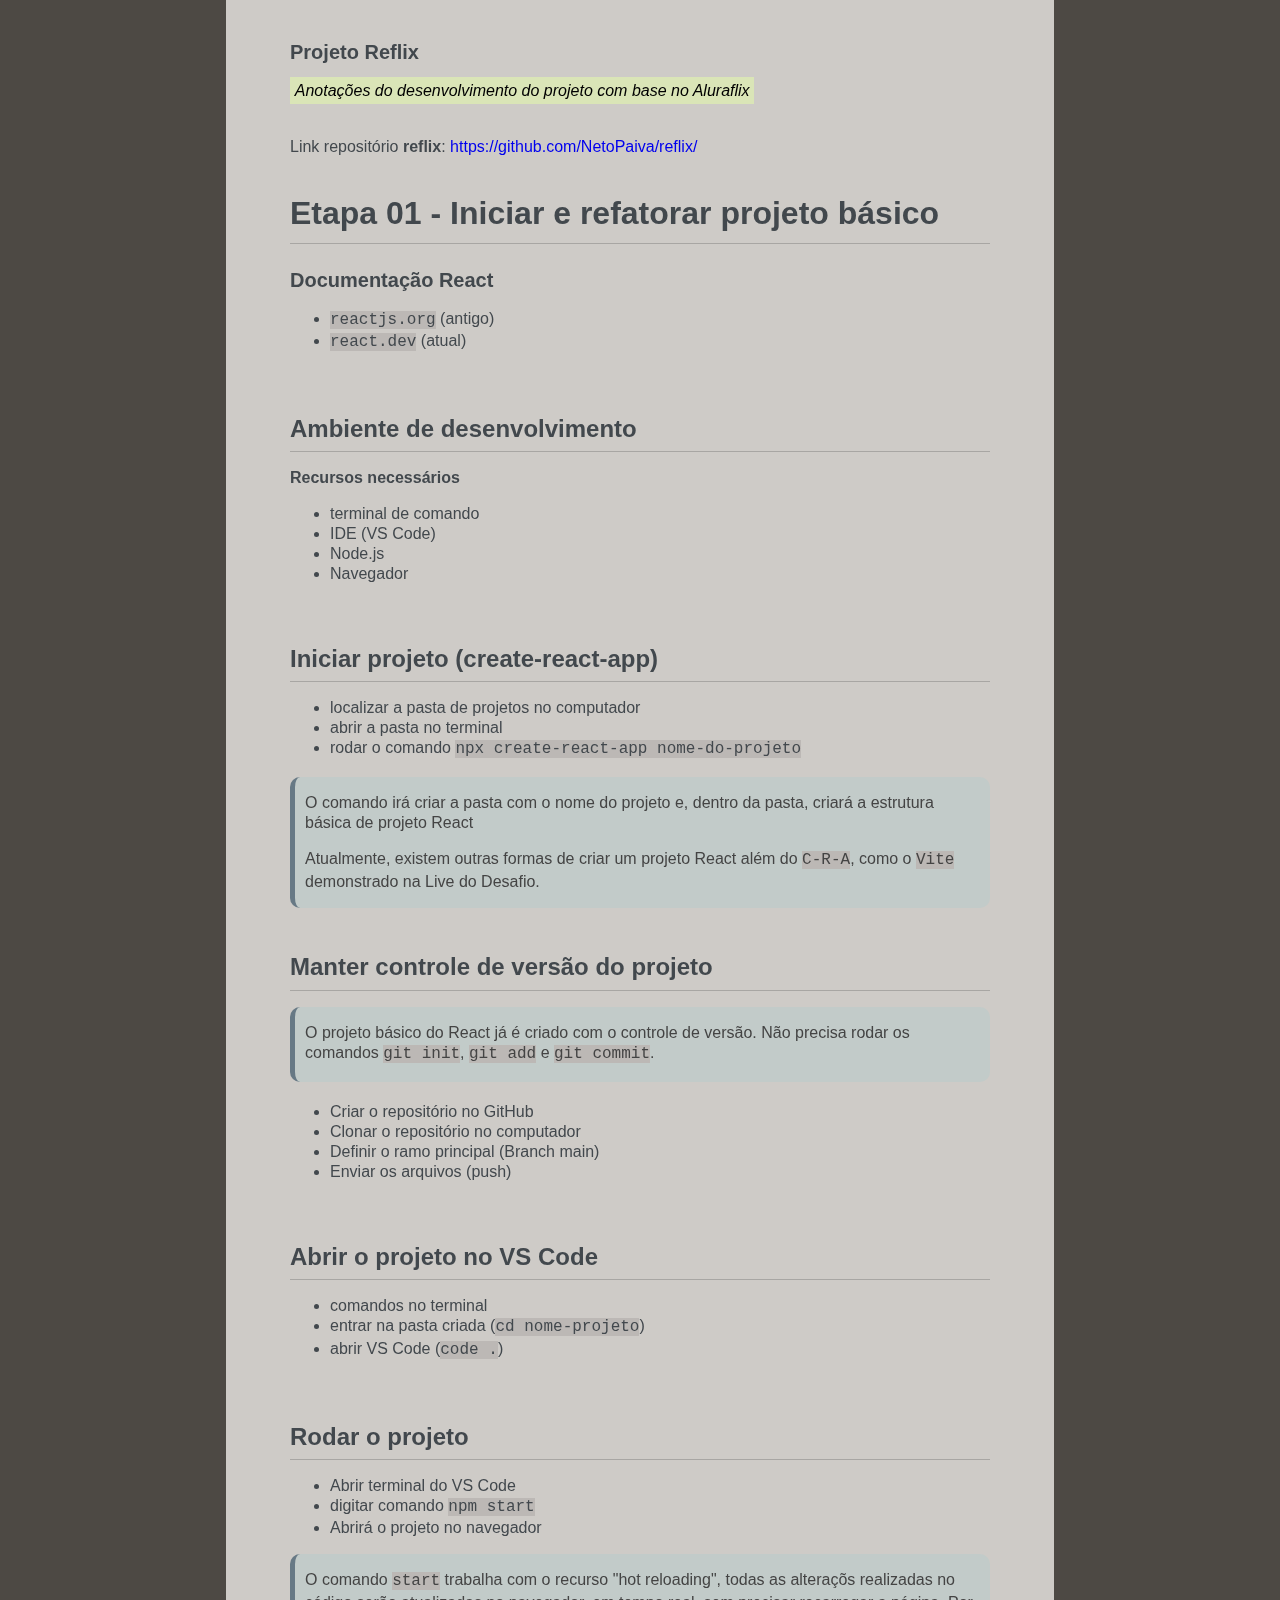
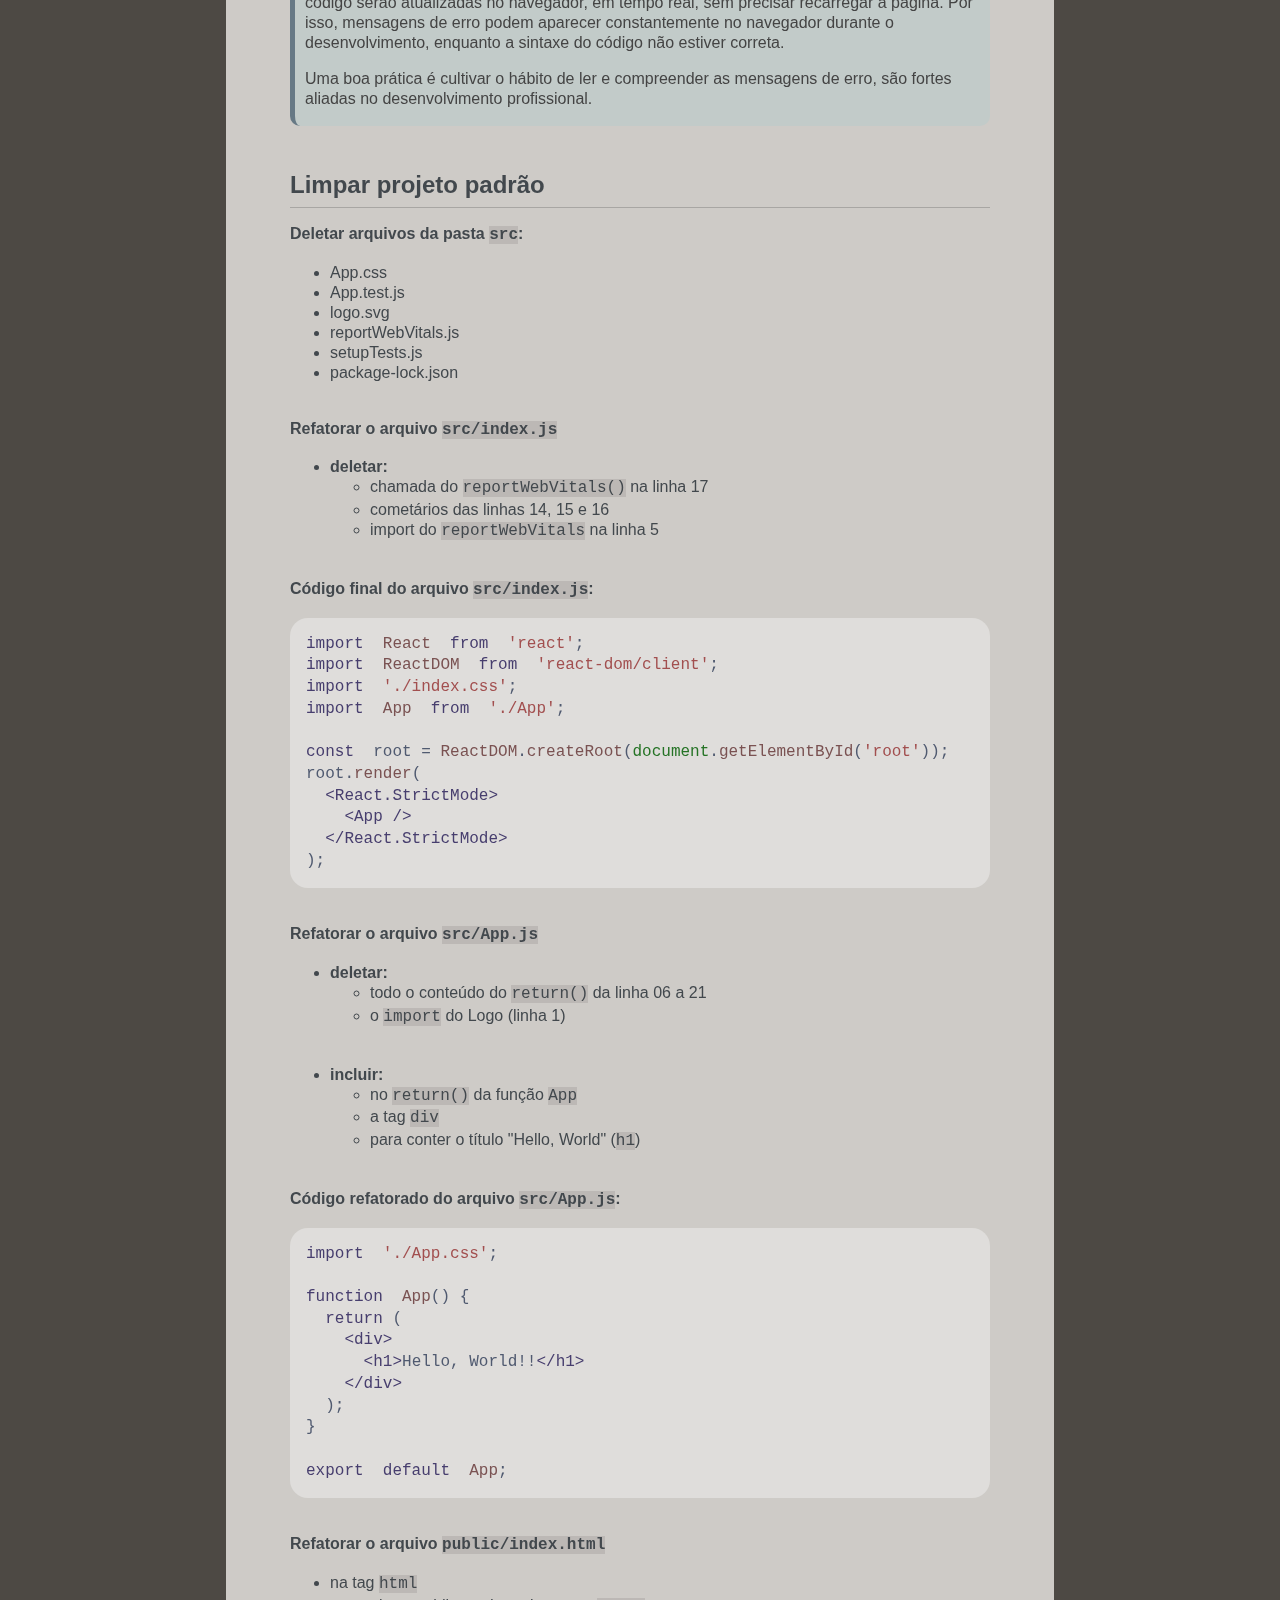
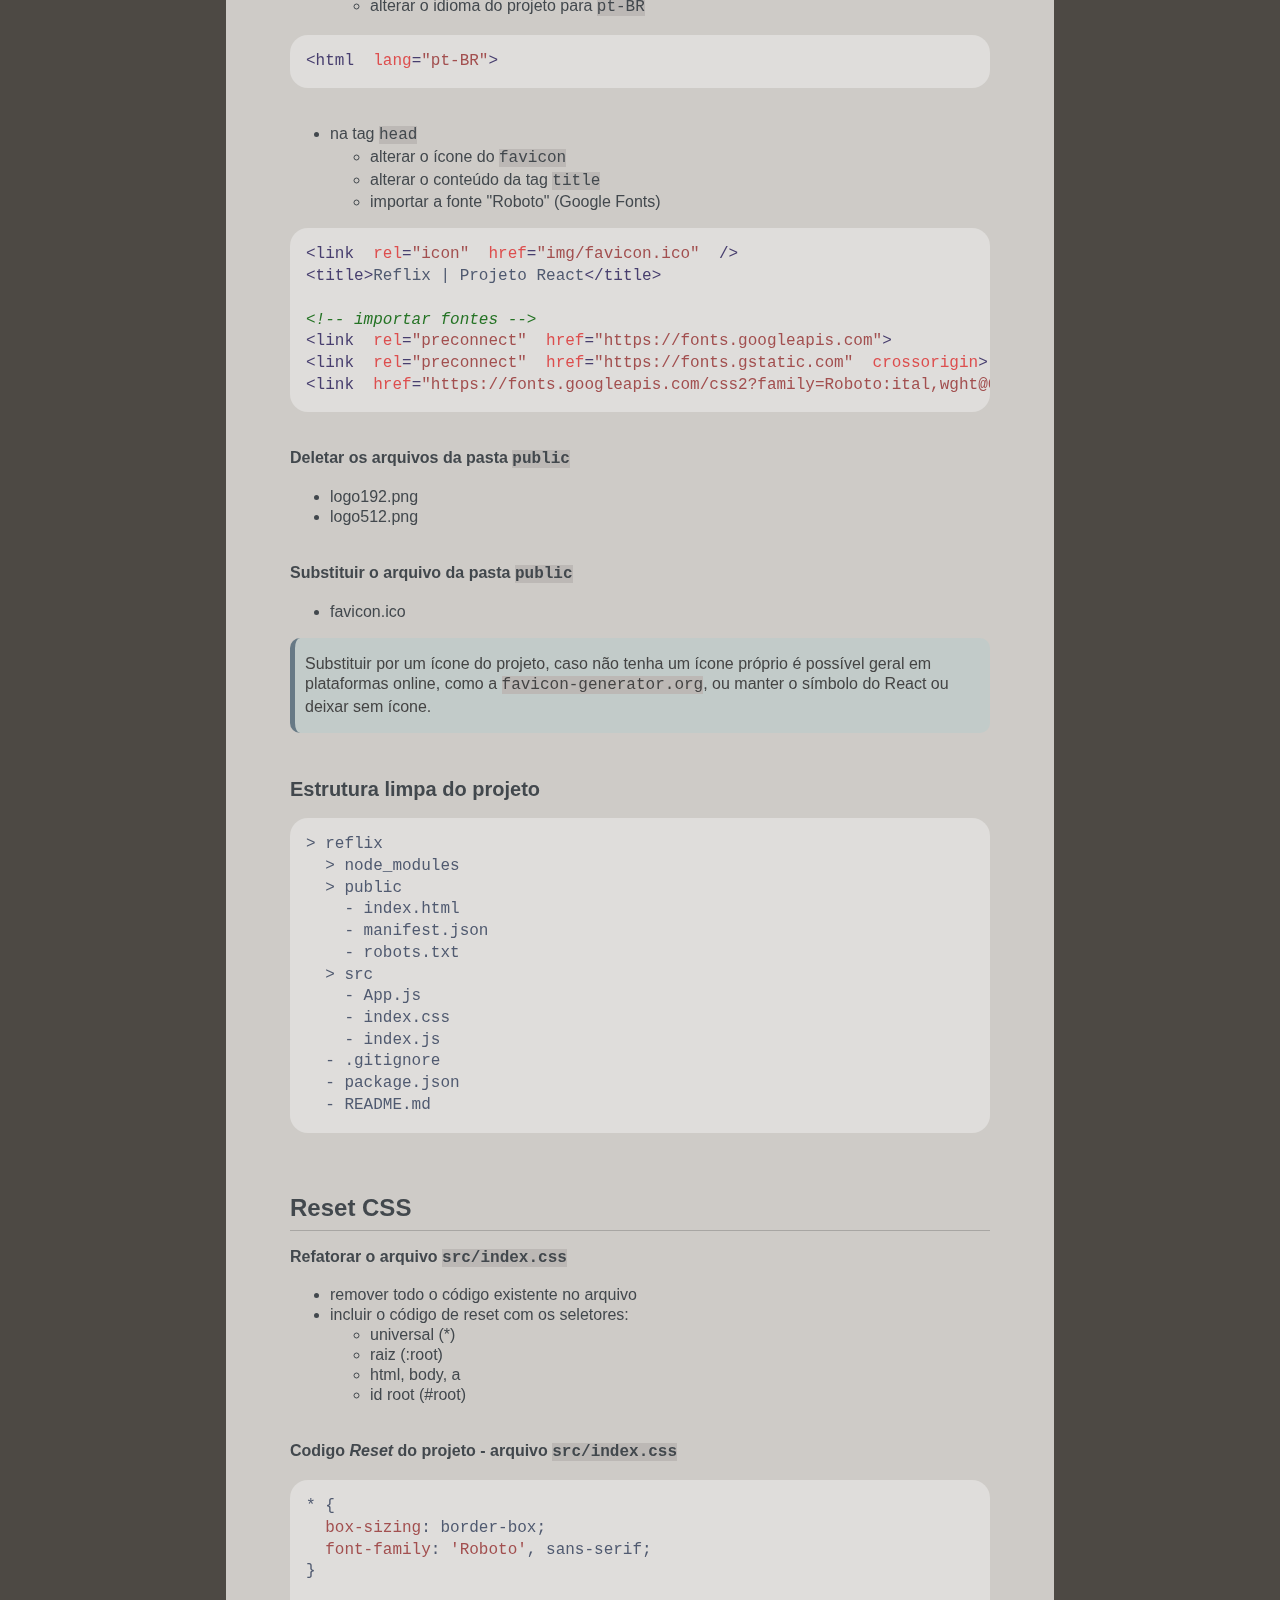
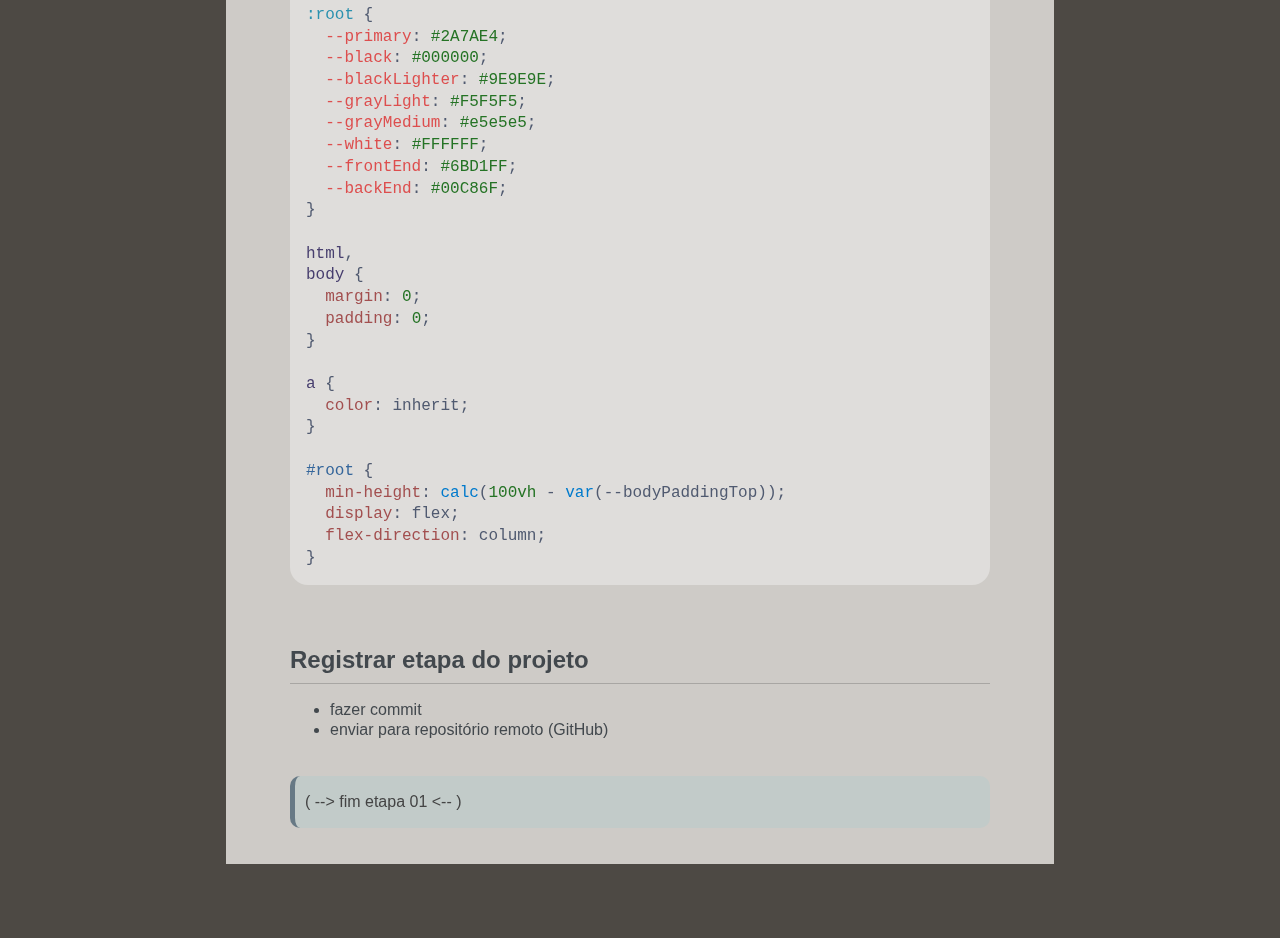
<file: postagens/projeto-reflix/01_iniciar.html>
<!DOCTYPE html>
<html lang="pt-BR">

<head>

	<meta charset="UTF-8">
	<meta name="viewport" content="width=device-width, initial-scale=1.0">

	<title>01 - Iniciar e refatorar | Projeto Reflix</title>


	<link rel="stylesheet" href="./markdown.css">
	<link rel="stylesheet" href="./highlight.css">

	<!-- 	

		From extension vscode.github
		Copyright (c) Microsoft Corporation. All rights reserved.
		Licensed under the MIT License. 
		See License.txt in the project root for license information.	

	-->

</head>

<body class="vscode-body vscode-light">

	<h3 id="projeto-reflix">Projeto Reflix</h3>

	<p><mark><em>Anotações do desenvolvimento do projeto com base no Aluraflix</em></mark></p>
	<br>

	<p>Link repositório <strong>reflix</strong>: <a
			href="https://github.com/NetoPaiva/reflix/">https://github.com/NetoPaiva/reflix/</a></p>
	<br>

	<h1 id="etapa-01---iniciar-e-refatorar-projeto-básico">Etapa 01 - Iniciar e refatorar projeto básico</h1>

	<h3 id="documentação-react">Documentação React</h3>

	<ul>
		<li><code>reactjs.org</code> (antigo)</li>
		<li><code>react.dev</code> (atual)</li>
	</ul>

	<br>

	<h2 id="ambiente-de-desenvolvimento">Ambiente de desenvolvimento</h2>

	<p><strong>Recursos necessários</strong></p>

	<ul>
		<li>terminal de comando</li>
		<li>IDE (VS Code)</li>
		<li>Node.js</li>
		<li>Navegador</li>
	</ul>

	<br>

	<h2 id="iniciar-projeto-create-react-app">Iniciar projeto (create-react-app)</h2>

	<ul>
		<li>localizar a pasta de projetos no computador</li>
		<li>abrir a pasta no terminal</li>
		<li>rodar o comando <code>npx create-react-app nome-do-projeto</code></li>
	</ul>

	<blockquote>
		<p>O comando irá criar a pasta com o nome do projeto e, dentro da pasta, criará a estrutura básica de projeto React
		</p>
		<p>Atualmente, existem outras formas de criar um projeto React além do <code>C-R-A</code>, como o <code>Vite</code>
			demonstrado na Live do Desafio.</p>
	</blockquote>

	<br>

	<h2 id="manter-controle-de-versão-do-projeto">Manter controle de versão do projeto</h2>

	<blockquote>
		<p>O projeto básico do React já é criado com o controle de versão. Não precisa rodar os comandos
			<code>git init</code>, <code>git add</code> e <code>git commit</code>.
		</p>
	</blockquote>

	<br>

	<ul>
		<li>Criar o repositório no GitHub</li>
		<li>Clonar o repositório no computador</li>
		<li>Definir o ramo principal (Branch main)</li>
		<li>Enviar os arquivos (push)</li>
	</ul>

	<br>

	<h2 id="abrir-o-projeto-no-vs-code">Abrir o projeto no VS Code</h2>

	<ul>
		<li>comandos no terminal</li>
		<li>entrar na pasta criada (<code>cd nome-projeto</code>)</li>
		<li>abrir VS Code (<code>code .</code>)</li>
	</ul>

	<br>

	<h2 id="rodar-o-projeto">Rodar o projeto</h2>

	<ul>
		<li>Abrir terminal do VS Code</li>
		<li>digitar comando <code>npm start</code></li>
		<li>Abrirá o projeto no navegador</li>
	</ul>

	<blockquote>
		<p>O comando <code>start</code> trabalha com o recurso &quot;hot reloading&quot;, todas as alteraçõs realizadas no
			código serão atualizadas no navegador, em tempo real, sem precisar recarregar a página. Por isso, mensagens de
			erro podem aparecer constantemente no navegador durante o desenvolvimento, enquanto a sintaxe do código não
			estiver correta.</p>
		<p>Uma boa prática é cultivar o hábito de ler e compreender as mensagens de erro, são fortes aliadas no
			desenvolvimento profissional.</p>
	</blockquote>

	<br>

	<h2 id="limpar-projeto-padrão">Limpar projeto padrão</h2>

	<p><strong>Deletar arquivos da pasta <code>src</code>:</strong></p>

	<ul>
		<li>App.css</li>
		<li>App.test.js</li>
		<li>logo.svg</li>
		<li>reportWebVitals.js</li>
		<li>setupTests.js</li>
		<li>package-lock.json</li>
	</ul>

	<br>

	<p><strong>Refatorar o arquivo <code>src/index.js</code></strong></p>

	<ul>
		<li><strong>deletar:</strong>
			<ul>
				<li>chamada do <code>reportWebVitals()</code> na linha 17</li>
				<li>cometários das linhas 14, 15 e 16</li>
				<li>import do <code>reportWebVitals</code> na linha 5</li>
			</ul>
		</li>
	</ul>

	<br>

	<p><strong>Código final do arquivo <code>src/index.js</code>:</strong></p>

	<pre><code class="language-js"><span class="hljs-keyword">import</span>  <span class="hljs-title class_">React</span>  <span class="hljs-keyword">from</span>  <span class="hljs-string">&#x27;react&#x27;</span>;
<span class="hljs-keyword">import</span>  <span class="hljs-title class_">ReactDOM</span>  <span class="hljs-keyword">from</span>  <span class="hljs-string">&#x27;react-dom/client&#x27;</span>;
<span class="hljs-keyword">import</span>  <span class="hljs-string">&#x27;./index.css&#x27;</span>;
<span class="hljs-keyword">import</span>  <span class="hljs-title class_">App</span>  <span class="hljs-keyword">from</span>  <span class="hljs-string">&#x27;./App&#x27;</span>;

<span class="hljs-keyword">const</span>  root = <span class="hljs-title class_">ReactDOM</span>.<span class="hljs-title function_">createRoot</span>(<span class="hljs-variable language_">document</span>.<span class="hljs-title function_">getElementById</span>(<span class="hljs-string">&#x27;root&#x27;</span>));
root.<span class="hljs-title function_">render</span>(
	<span class="language-xml"><span class="hljs-tag">&lt;<span class="hljs-name">React.StrictMode</span>&gt;</span>
		<span class="hljs-tag">&lt;<span class="hljs-name">App</span> /&gt;</span>
	<span class="hljs-tag">&lt;/<span class="hljs-name">React.StrictMode</span>&gt;</span></span>
);
</code></pre>

	<br>

	<p><strong>Refatorar o arquivo <code>src/App.js</code></strong></p>

	<ul>
		<li><strong>deletar:</strong>
			<ul>
				<li>todo o conteúdo do <code>return()</code> da linha 06 a 21</li>
				<li>o <code>import</code> do Logo (linha 1)</li>
			</ul>
		</li>
	</ul>

	<br>

	<ul>
		<li><strong>incluir:</strong>
			<ul>
				<li>no <code>return()</code> da função <code>App</code></li>
				<li>a tag <code>div</code></li>
				<li>para conter o título &quot;Hello, World&quot; (<code>h1</code>)</li>
			</ul>
		</li>
	</ul>

	<br>

	<p><strong>Código refatorado do arquivo <code>src/App.js</code>:</strong></p>

	<pre><code class="language-js"><span class="hljs-keyword">import</span>  <span class="hljs-string">&#x27;./App.css&#x27;</span>;

<span class="hljs-keyword">function</span>  <span class="hljs-title function_">App</span>(<span class="hljs-params"></span>) {
	<span class="hljs-keyword">return</span> (
		<span class="language-xml"><span class="hljs-tag">&lt;<span class="hljs-name">div</span>&gt;</span>
			<span class="hljs-tag">&lt;<span class="hljs-name">h1</span>&gt;</span>Hello, World!!<span class="hljs-tag">&lt;/<span class="hljs-name">h1</span>&gt;</span>
		<span class="hljs-tag">&lt;/<span class="hljs-name">div</span>&gt;</span></span>
	);
}

<span class="hljs-keyword">export</span>  <span class="hljs-keyword">default</span>  <span class="hljs-title class_">App</span>;
</code></pre>

	<br>

	<p><strong>Refatorar o arquivo <code>public/index.html</code></strong></p>

	<ul>
		<li>na tag <code>html</code>
			<ul>
				<li>alterar o idioma do projeto para <code>pt-BR</code></li>
			</ul>
		</li>
	</ul>

	<pre><code class="language-html"><span class="hljs-tag">&lt;<span class="hljs-name">html</span>  <span class="hljs-attr">lang</span>=<span class="hljs-string">&quot;pt-BR&quot;</span>&gt;</span>
</code></pre>

	<br>

	<ul>
		<li>na tag <code>head</code>
			<ul>
				<li>alterar o ícone do <code>favicon</code></li>
				<li>alterar o conteúdo da tag <code>title</code></li>
				<li>importar a fonte &quot;Roboto&quot; (Google Fonts)</li>
			</ul>
		</li>
	</ul>

	<pre><code class="language-html"><span class="hljs-tag">&lt;<span class="hljs-name">link</span>  <span class="hljs-attr">rel</span>=<span class="hljs-string">&quot;icon&quot;</span>  <span class="hljs-attr">href</span>=<span class="hljs-string">&quot;img/favicon.ico&quot;</span>  /&gt;</span>
<span class="hljs-tag">&lt;<span class="hljs-name">title</span>&gt;</span>Reflix | Projeto React<span class="hljs-tag">&lt;/<span class="hljs-name">title</span>&gt;</span>

<span class="hljs-comment">&lt;!-- importar fontes --&gt;</span>
<span class="hljs-tag">&lt;<span class="hljs-name">link</span>  <span class="hljs-attr">rel</span>=<span class="hljs-string">&quot;preconnect&quot;</span>  <span class="hljs-attr">href</span>=<span class="hljs-string">&quot;https://fonts.googleapis.com&quot;</span>&gt;</span>
<span class="hljs-tag">&lt;<span class="hljs-name">link</span>  <span class="hljs-attr">rel</span>=<span class="hljs-string">&quot;preconnect&quot;</span>  <span class="hljs-attr">href</span>=<span class="hljs-string">&quot;https://fonts.gstatic.com&quot;</span>  <span class="hljs-attr">crossorigin</span>&gt;</span>
<span class="hljs-tag">&lt;<span class="hljs-name">link</span>  <span class="hljs-attr">href</span>=<span class="hljs-string">&quot;https://fonts.googleapis.com/css2?family=Roboto:ital,wght@0,100;0,300;0,400;0,500;0,700;0,900;1,100;1,300;1,400;1,500;1,700;1,900&amp;display=swap&quot;</span>  <span class="hljs-attr">rel</span>=<span class="hljs-string">&quot;stylesheet&quot;</span>&gt;</span>
</code></pre>

	<br>

	<p><strong>Deletar os arquivos da pasta <code>public</code></strong></p>

	<ul>
		<li>logo192.png</li>
		<li>logo512.png</li>
	</ul>

	<br>

	<p><strong>Substituir o arquivo da pasta <code>public</code></strong></p>

	<ul>
		<li>favicon.ico</li>
	</ul>

	<blockquote>
		<p>Substituir por um ícone do projeto, caso não tenha um ícone próprio é possível geral em plataformas online, como
			a <code>favicon-generator.org</code>, ou manter o símbolo do React ou deixar sem ícone.</p>
	</blockquote>

	<br>

	<h3 id="estrutura-limpa-do-projeto">Estrutura limpa do projeto</h3>

	<pre><code class="language-bash">&gt; reflix
	&gt; node_modules
	&gt; public
		- index.html
		- manifest.json
		- robots.txt
	&gt; src
		- App.js
		- index.css
		- index.js
	- .gitignore
	- package.json
	- README.md
</code></pre>

	<br>

	<h2 id="reset-css">Reset CSS</h2>

	<p><strong>Refatorar o arquivo <code>src/index.css</code></strong></p>

	<ul>
		<li>remover todo o código existente no arquivo</li>
		<li>incluir o código de reset com os seletores:
			<ul>
				<li>universal (*)</li>
				<li>raiz (:root)</li>
				<li>html, body, a</li>
				<li>id root (#root)</li>
			</ul>
		</li>
	</ul>

	<br>

	<p><strong>Codigo <em>Reset</em> do projeto - arquivo <code>src/index.css</code></strong></p>

	<pre><code class="language-css">* {
	<span class="hljs-attribute">box-sizing</span>: border-box;
	<span class="hljs-attribute">font-family</span>: <span class="hljs-string">&#x27;Roboto&#x27;</span>, sans-serif;
}

<span class="hljs-selector-pseudo">:root</span> {
	<span class="hljs-attr">--primary</span>: <span class="hljs-number">#2A7AE4</span>;
	<span class="hljs-attr">--black</span>: <span class="hljs-number">#000000</span>;
	<span class="hljs-attr">--blackLighter</span>: <span class="hljs-number">#9E9E9E</span>;
	<span class="hljs-attr">--grayLight</span>: <span class="hljs-number">#F5F5F5</span>;
	<span class="hljs-attr">--grayMedium</span>: <span class="hljs-number">#e5e5e5</span>;
	<span class="hljs-attr">--white</span>: <span class="hljs-number">#FFFFFF</span>;
	<span class="hljs-attr">--frontEnd</span>: <span class="hljs-number">#6BD1FF</span>;
	<span class="hljs-attr">--backEnd</span>: <span class="hljs-number">#00C86F</span>;
}

<span class="hljs-selector-tag">html</span>,
<span class="hljs-selector-tag">body</span> {
	<span class="hljs-attribute">margin</span>: <span class="hljs-number">0</span>;
	<span class="hljs-attribute">padding</span>: <span class="hljs-number">0</span>;
}

<span class="hljs-selector-tag">a</span> {
	<span class="hljs-attribute">color</span>: inherit;
}

<span class="hljs-selector-id">#root</span> {
	<span class="hljs-attribute">min-height</span>: <span class="hljs-built_in">calc</span>(<span class="hljs-number">100vh</span> - <span class="hljs-built_in">var</span>(--bodyPaddingTop));
	<span class="hljs-attribute">display</span>: flex;
	<span class="hljs-attribute">flex-direction</span>: column;
}
</code></pre>

	<br>

	<h2 id="registrar-primeira-etapa-do-projeto">Registrar etapa do projeto</h2>

	<ul>
		<li>fazer commit</li>
		<li>enviar para repositório remoto (GitHub)</li>
	</ul>


	<br>

	<blockquote>
		<p>( --&gt; fim etapa 01 &lt;-- )</p>
	</blockquote>

	<br>

</body>

</html>
</file>
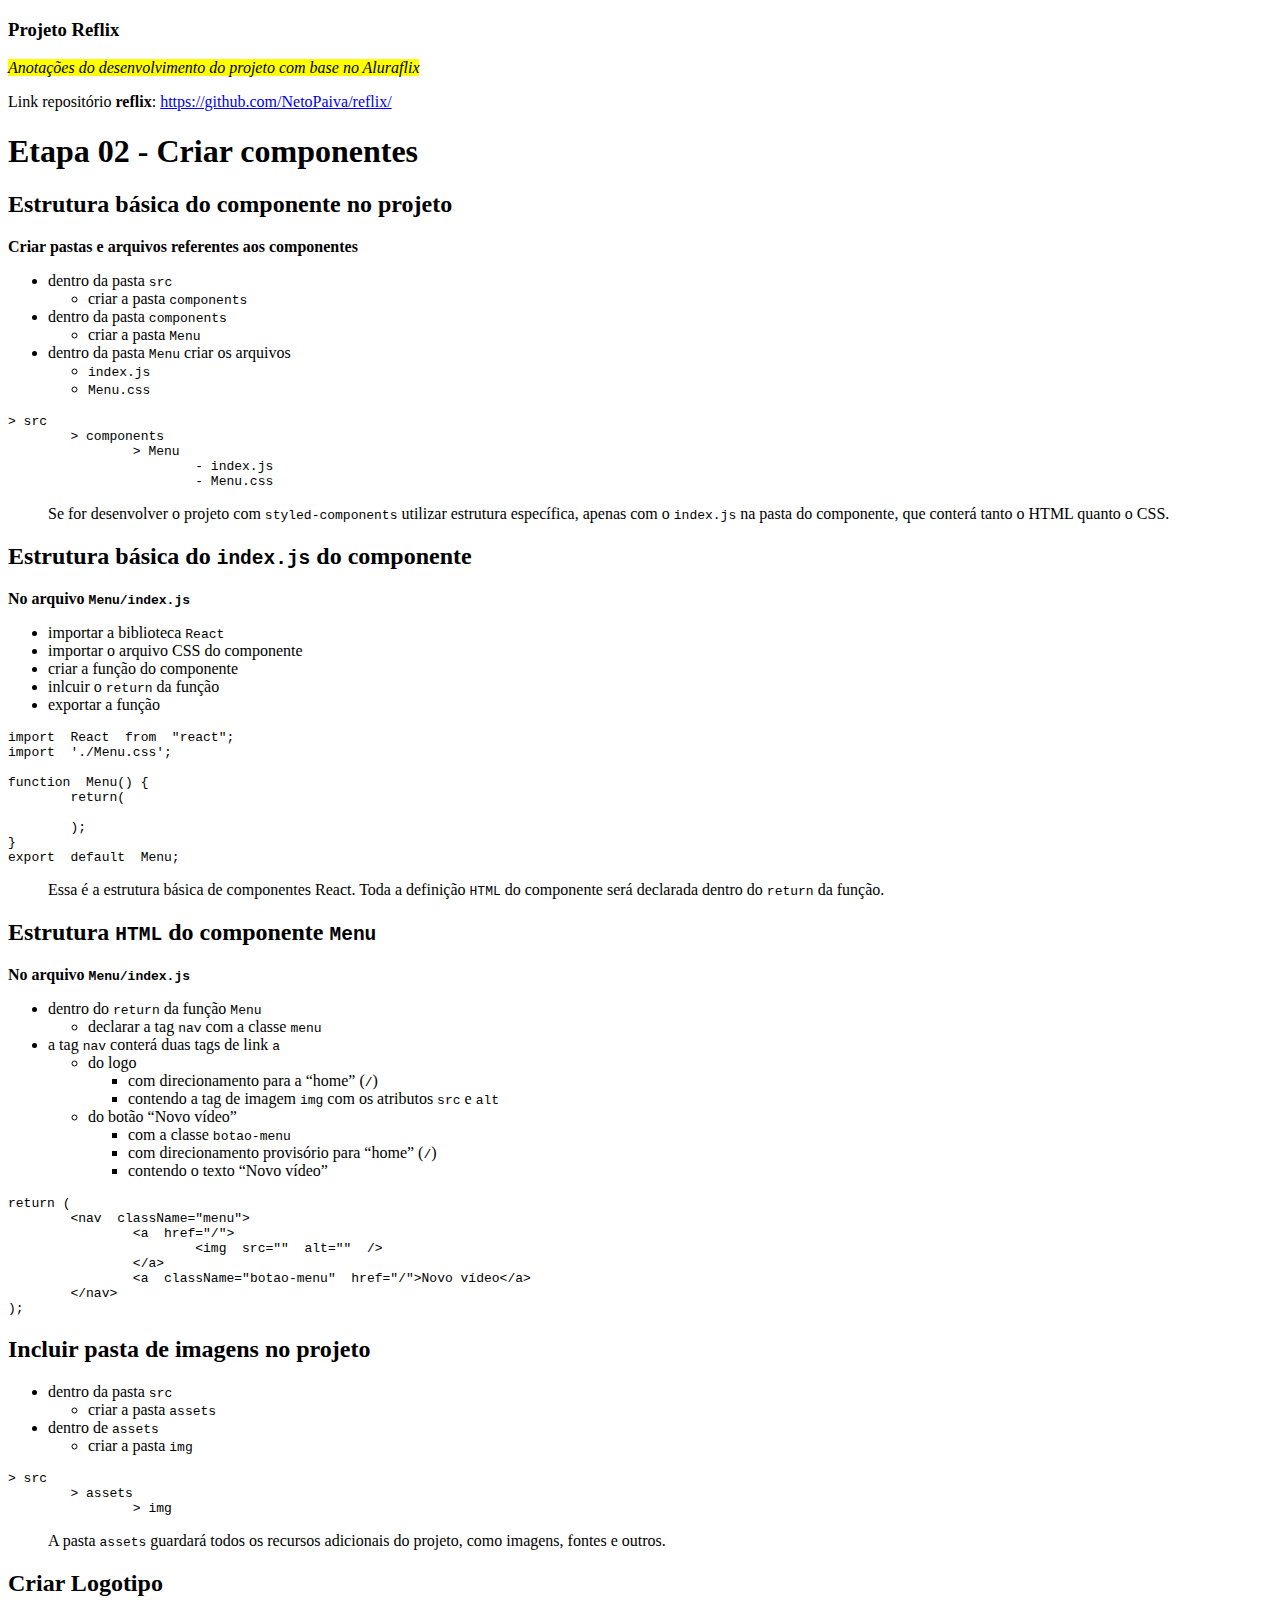
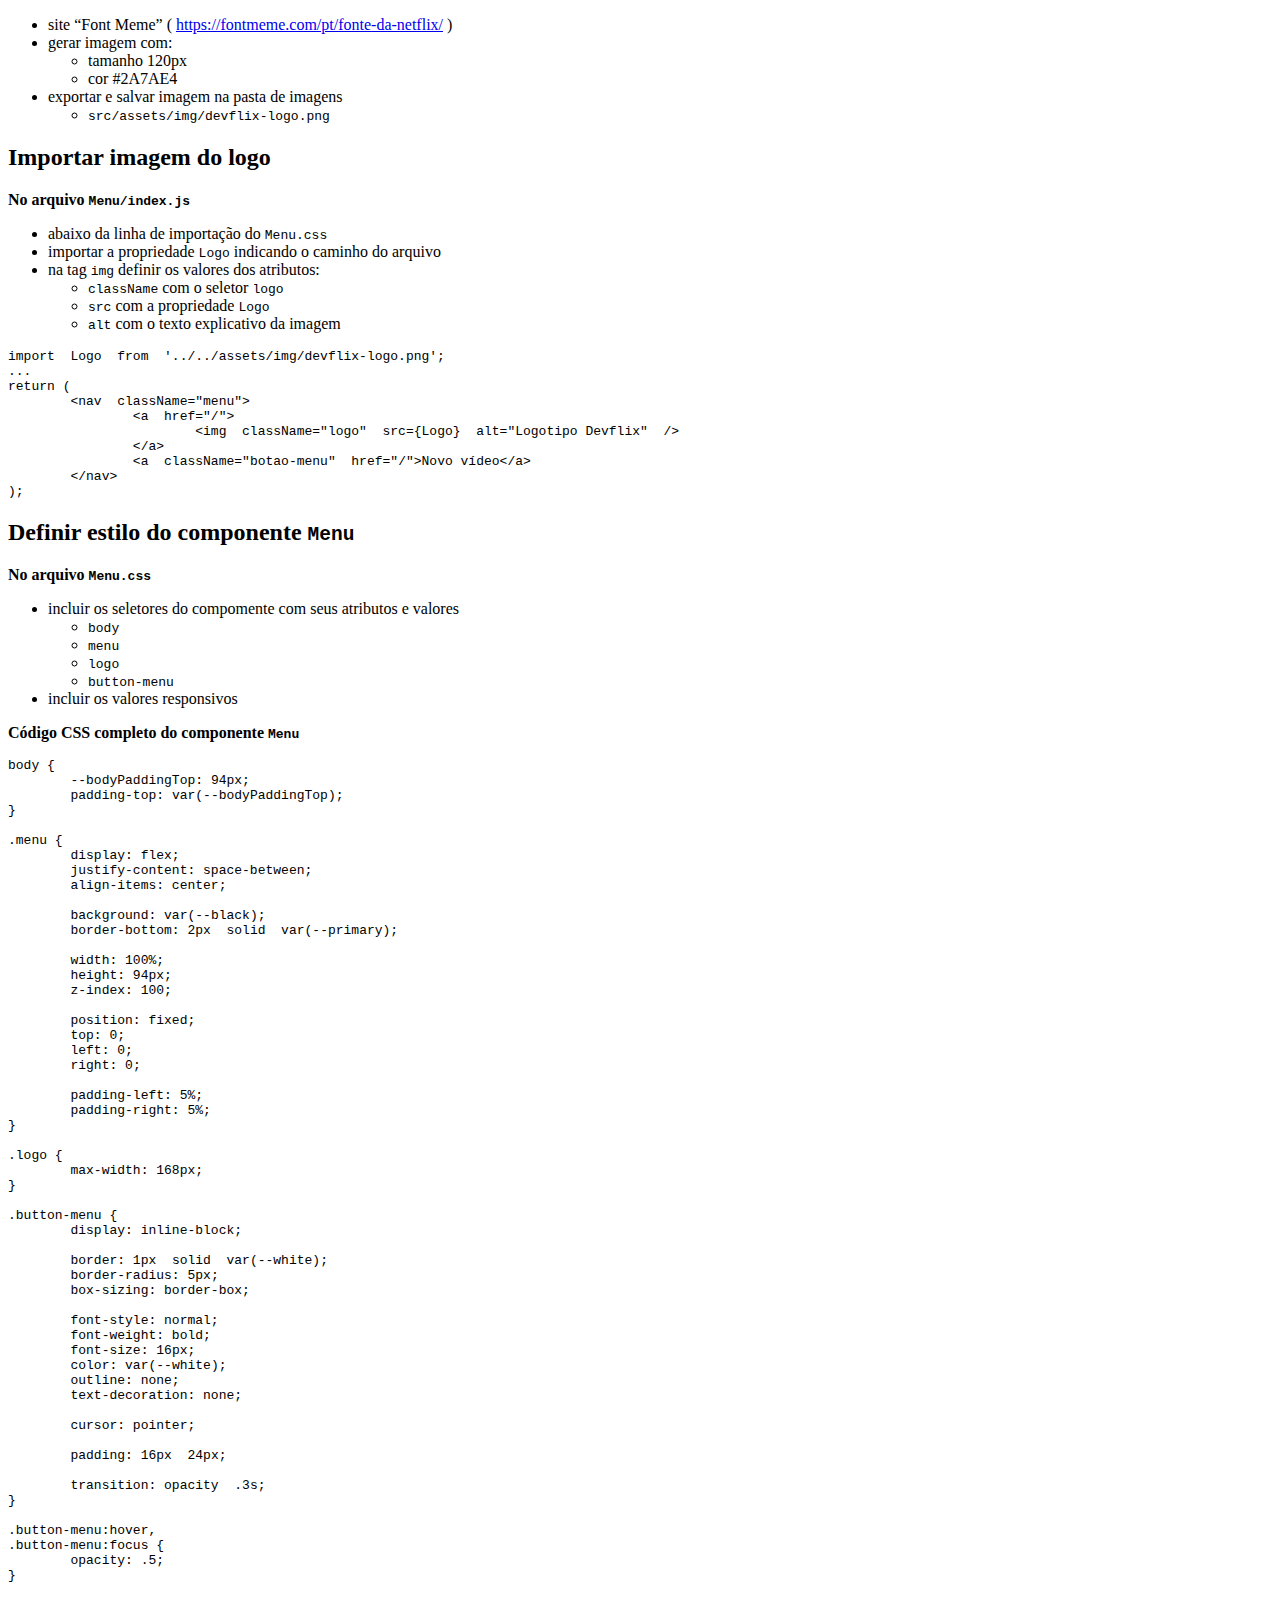
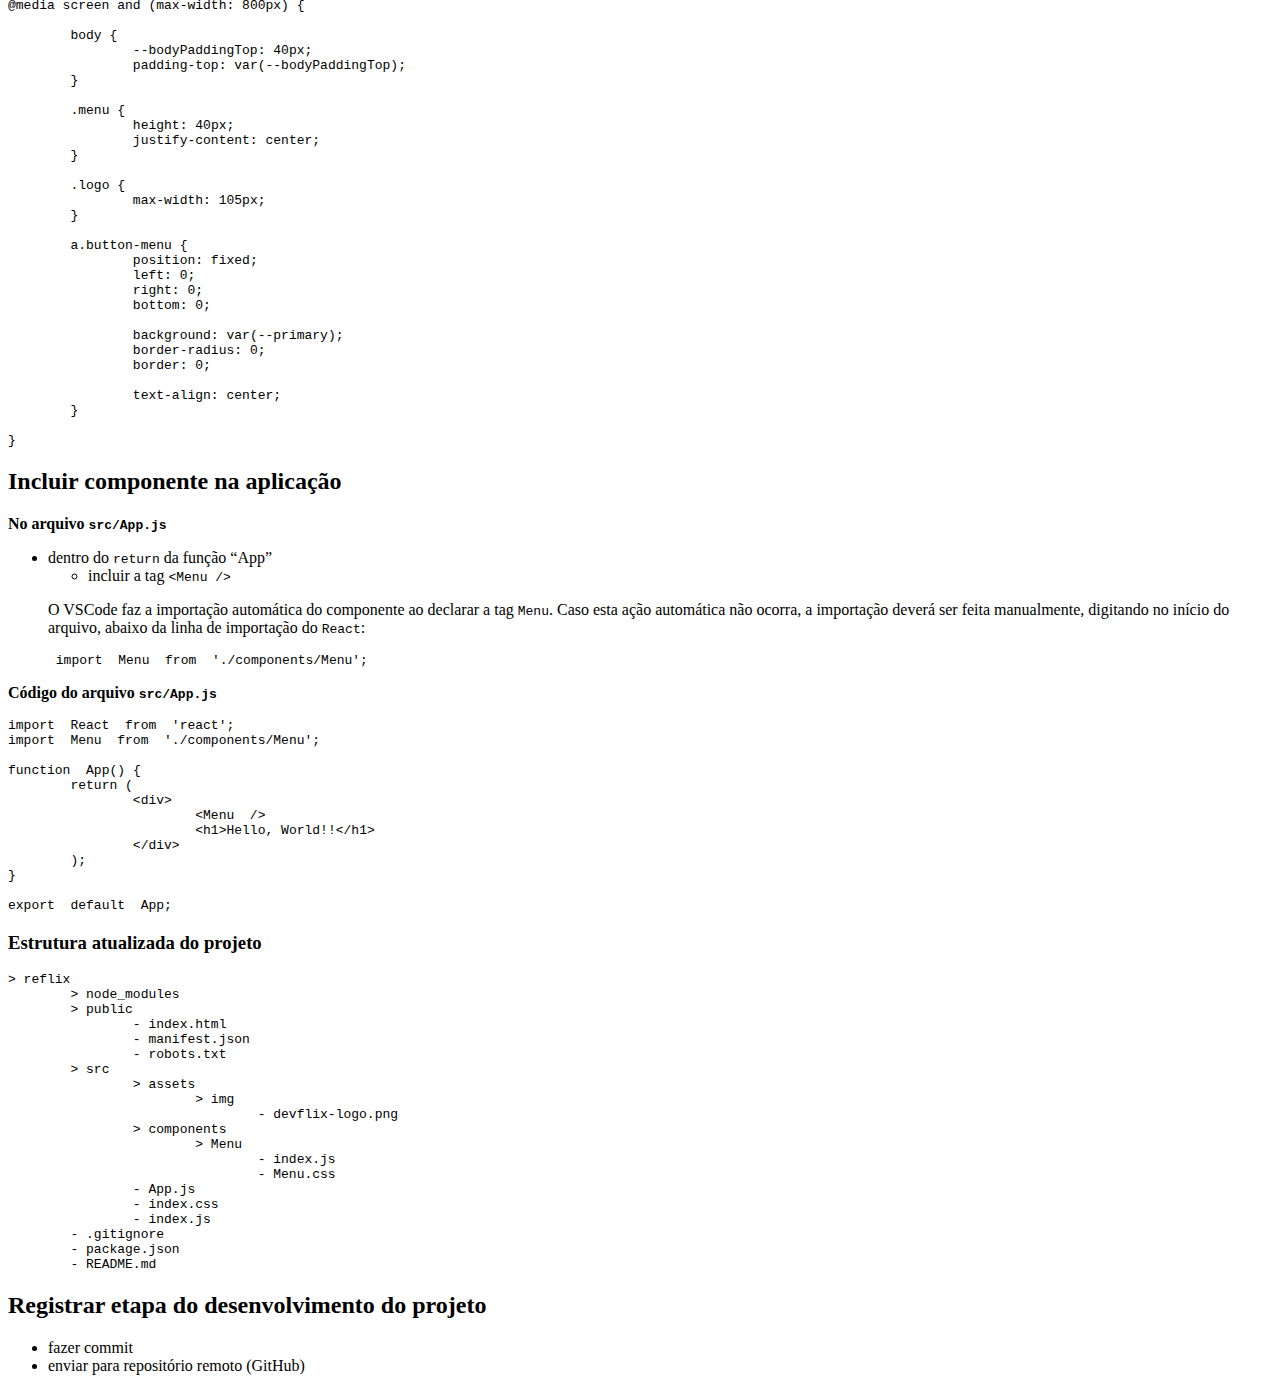
<file: postagens/projeto-reflix/02_componente-menu.html>
﻿<!DOCTYPE html>
<html>

<head>
  <meta charset="utf-8">
  <meta name="viewport" content="width=device-width, initial-scale=1.0">
  <title>02 componente menu | reflix</title>
  <link rel="stylesheet" href="https://stackedit.io/style.css" />
</head>

<body class="stackedit">
  <div class="stackedit__html">
    <h3 id="projeto-reflix">Projeto Reflix</h3>
    <p><mark><em>Anotações do desenvolvimento do projeto com base no Aluraflix</em></mark></p>
    <p>Link repositório <strong>reflix</strong>: <a
        href="https://github.com/NetoPaiva/reflix/">https://github.com/NetoPaiva/reflix/</a></p>
    <h1 id="etapa-02---criar-componentes">Etapa 02 - Criar componentes</h1>
    <h2 id="estrutura-básica-do-componente-no-projeto">Estrutura básica do componente no projeto</h2>
    <p><strong>Criar pastas e arquivos referentes aos componentes</strong></p>
    <ul>
      <li>dentro da pasta <code>src</code>
        <ul>
          <li>criar a pasta <code>components</code></li>
        </ul>
      </li>
      <li>dentro da pasta <code>components</code>
        <ul>
          <li>criar a pasta <code>Menu</code></li>
        </ul>
      </li>
      <li>dentro da pasta <code>Menu</code> criar os arquivos
        <ul>
          <li><code>index.js</code></li>
          <li><code>Menu.css</code></li>
        </ul>
      </li>
    </ul>
    <pre><code>&gt; src
	&gt; components
		&gt; Menu
			- index.js
			- Menu.css
</code></pre>
    <blockquote>
      <p>Se for desenvolver o projeto com <code>styled-components</code> utilizar estrutura específica, apenas com o
        <code>index.js</code> na pasta do componente, que conterá tanto o HTML quanto o CSS.
      </p>
    </blockquote>
    <h2 id="estrutura-básica-do-index.js-do-componente">Estrutura básica do <code>index.js</code> do componente</h2>
    <p><strong>No arquivo <code>Menu/index.js</code></strong></p>
    <ul>
      <li>importar a biblioteca <code>React</code></li>
      <li>importar o arquivo CSS do componente</li>
      <li>criar a função do componente</li>
      <li>inlcuir o <code>return</code> da função</li>
      <li>exportar a função</li>
    </ul>
    <pre class=" language-javascript"><code class="prism  language-javascript"><span class="token keyword">import</span>  React  <span class="token keyword">from</span>  <span class="token string">"react"</span><span class="token punctuation">;</span>
<span class="token keyword">import</span>  <span class="token string">'./Menu.css'</span><span class="token punctuation">;</span>

<span class="token keyword">function</span>  <span class="token function">Menu</span><span class="token punctuation">(</span><span class="token punctuation">)</span> <span class="token punctuation">{</span>
	<span class="token keyword">return</span><span class="token punctuation">(</span>
	
	<span class="token punctuation">)</span><span class="token punctuation">;</span>
<span class="token punctuation">}</span>
<span class="token keyword">export</span>  <span class="token keyword">default</span>  Menu<span class="token punctuation">;</span>
</code></pre>
    <blockquote>
      <p>Essa é a estrutura básica de componentes React. Toda a definição <code>HTML</code> do componente será declarada
        dentro do <code>return</code> da função.</p>
    </blockquote>
    <h2 id="estrutura-html-do-componente-menu">Estrutura <code>HTML</code> do componente <code>Menu</code></h2>
    <p><strong>No arquivo <code>Menu/index.js</code></strong></p>
    <ul>
      <li>dentro do <code>return</code> da função <code>Menu</code>
        <ul>
          <li>declarar a tag <code>nav</code> com a classe <code>menu</code></li>
        </ul>
      </li>
      <li>a tag <code>nav</code> conterá duas tags de link <code>a</code>
        <ul>
          <li>do logo
            <ul>
              <li>com direcionamento para a “home” (<code>/</code>)</li>
              <li>contendo a tag de imagem <code>img</code> com os atributos <code>src</code> e <code>alt</code></li>
            </ul>
          </li>
          <li>do botão “Novo vídeo”
            <ul>
              <li>com a classe <code>botao-menu</code></li>
              <li>com direcionamento provisório para “home” (<code>/</code>)</li>
              <li>contendo o texto “Novo vídeo”</li>
            </ul>
          </li>
        </ul>
      </li>
    </ul>
    <pre class=" language-js"><code class="prism  language-js"><span class="token keyword">return</span> <span class="token punctuation">(</span>
	<span class="token operator">&lt;</span>nav  className<span class="token operator">=</span><span class="token string">"menu"</span><span class="token operator">&gt;</span>
		<span class="token operator">&lt;</span>a  href<span class="token operator">=</span><span class="token string">"/"</span><span class="token operator">&gt;</span>
			<span class="token operator">&lt;</span>img  src<span class="token operator">=</span><span class="token string">""</span>  alt<span class="token operator">=</span><span class="token string">""</span>  <span class="token operator">/</span><span class="token operator">&gt;</span>
		<span class="token operator">&lt;</span><span class="token operator">/</span>a<span class="token operator">&gt;</span>
		<span class="token operator">&lt;</span>a  className<span class="token operator">=</span><span class="token string">"botao-menu"</span>  href<span class="token operator">=</span><span class="token string">"/"</span><span class="token operator">&gt;</span>Novo vídeo<span class="token operator">&lt;</span><span class="token operator">/</span>a<span class="token operator">&gt;</span>
	<span class="token operator">&lt;</span><span class="token operator">/</span>nav<span class="token operator">&gt;</span>
<span class="token punctuation">)</span><span class="token punctuation">;</span>
</code></pre>
    <h2 id="incluir-pasta-de-imagens-no-projeto">Incluir pasta de imagens no projeto</h2>
    <ul>
      <li>dentro da pasta <code>src</code>
        <ul>
          <li>criar a pasta <code>assets</code></li>
        </ul>
      </li>
      <li>dentro de <code>assets</code>
        <ul>
          <li>criar a pasta <code>img</code></li>
        </ul>
      </li>
    </ul>
    <pre><code>&gt; src
	&gt; assets
		&gt; img
</code></pre>
    <blockquote>
      <p>A pasta <code>assets</code> guardará todos os recursos adicionais do projeto, como imagens, fontes e outros.
      </p>
    </blockquote>
    <h2 id="criar-logotipo">Criar Logotipo</h2>
    <ul>
      <li>site “Font Meme” ( <a
          href="https://fontmeme.com/pt/fonte-da-netflix/">https://fontmeme.com/pt/fonte-da-netflix/</a> )</li>
      <li>gerar imagem com:
        <ul>
          <li>tamanho 120px</li>
          <li>cor #2A7AE4</li>
        </ul>
      </li>
      <li>exportar e salvar imagem na pasta de imagens
        <ul>
          <li><code>src/assets/img/devflix-logo.png</code></li>
        </ul>
      </li>
    </ul>
    <h2 id="importar-imagem-do-logo">Importar imagem do logo</h2>
    <p><strong>No arquivo <code>Menu/index.js</code></strong></p>
    <ul>
      <li>abaixo da linha de importação do <code>Menu.css</code></li>
      <li>importar a propriedade <code>Logo</code> indicando o caminho do arquivo</li>
      <li>na tag <code>img</code> definir os valores dos atributos:
        <ul>
          <li><code>className</code> com o seletor <code>logo</code></li>
          <li><code>src</code> com a propriedade <code>Logo</code></li>
          <li><code>alt</code> com o texto explicativo da imagem</li>
        </ul>
      </li>
    </ul>
    <pre class=" language-js"><code class="prism  language-js"><span class="token keyword">import</span>  Logo  <span class="token keyword">from</span>  <span class="token string">'../../assets/img/devflix-logo.png'</span><span class="token punctuation">;</span>
<span class="token operator">...</span>
<span class="token keyword">return</span> <span class="token punctuation">(</span>
	<span class="token operator">&lt;</span>nav  className<span class="token operator">=</span><span class="token string">"menu"</span><span class="token operator">&gt;</span>
		<span class="token operator">&lt;</span>a  href<span class="token operator">=</span><span class="token string">"/"</span><span class="token operator">&gt;</span>
			<span class="token operator">&lt;</span>img  className<span class="token operator">=</span><span class="token string">"logo"</span>  src<span class="token operator">=</span><span class="token punctuation">{</span>Logo<span class="token punctuation">}</span>  alt<span class="token operator">=</span><span class="token string">"Logotipo Devflix"</span>  <span class="token operator">/</span><span class="token operator">&gt;</span>
		<span class="token operator">&lt;</span><span class="token operator">/</span>a<span class="token operator">&gt;</span>
		<span class="token operator">&lt;</span>a  className<span class="token operator">=</span><span class="token string">"botao-menu"</span>  href<span class="token operator">=</span><span class="token string">"/"</span><span class="token operator">&gt;</span>Novo vídeo<span class="token operator">&lt;</span><span class="token operator">/</span>a<span class="token operator">&gt;</span>
	<span class="token operator">&lt;</span><span class="token operator">/</span>nav<span class="token operator">&gt;</span>
<span class="token punctuation">)</span><span class="token punctuation">;</span>
</code></pre>
    <h2 id="definir-estilo-do-componente-menu">Definir estilo do componente <code>Menu</code></h2>
    <p><strong>No arquivo <code>Menu.css</code></strong></p>
    <ul>
      <li>incluir os seletores do compomente com seus atributos e valores
        <ul>
          <li><code>body</code></li>
          <li><code>menu</code></li>
          <li><code>logo</code></li>
          <li><code>button-menu</code></li>
        </ul>
      </li>
      <li>incluir os valores responsivos</li>
    </ul>
    <p><strong>Código CSS completo do componente <code>Menu</code></strong></p>
    <pre class=" language-css"><code class="prism  language-css"><span class="token selector">body </span><span class="token punctuation">{</span>
	<span class="token property">--bodyPaddingTop</span><span class="token punctuation">:</span> <span class="token number">94</span>px<span class="token punctuation">;</span>
	<span class="token property">padding-top</span><span class="token punctuation">:</span> <span class="token function">var</span><span class="token punctuation">(</span>--bodyPaddingTop<span class="token punctuation">)</span><span class="token punctuation">;</span>
<span class="token punctuation">}</span>

<span class="token selector"><span class="token class">.menu</span> </span><span class="token punctuation">{</span>
	<span class="token property">display</span><span class="token punctuation">:</span> flex<span class="token punctuation">;</span>
	<span class="token property">justify-content</span><span class="token punctuation">:</span> space-between<span class="token punctuation">;</span>
	<span class="token property">align-items</span><span class="token punctuation">:</span> center<span class="token punctuation">;</span>

	<span class="token property">background</span><span class="token punctuation">:</span> <span class="token function">var</span><span class="token punctuation">(</span>--black<span class="token punctuation">)</span><span class="token punctuation">;</span>
	<span class="token property">border-bottom</span><span class="token punctuation">:</span> <span class="token number">2</span>px  solid  <span class="token function">var</span><span class="token punctuation">(</span>--primary<span class="token punctuation">)</span><span class="token punctuation">;</span>

	<span class="token property">width</span><span class="token punctuation">:</span> <span class="token number">100%</span><span class="token punctuation">;</span>
	<span class="token property">height</span><span class="token punctuation">:</span> <span class="token number">94</span>px<span class="token punctuation">;</span>
	<span class="token property">z-index</span><span class="token punctuation">:</span> <span class="token number">100</span><span class="token punctuation">;</span>

	<span class="token property">position</span><span class="token punctuation">:</span> fixed<span class="token punctuation">;</span>
	<span class="token property">top</span><span class="token punctuation">:</span> <span class="token number">0</span><span class="token punctuation">;</span>
	<span class="token property">left</span><span class="token punctuation">:</span> <span class="token number">0</span><span class="token punctuation">;</span>
	<span class="token property">right</span><span class="token punctuation">:</span> <span class="token number">0</span><span class="token punctuation">;</span>

	<span class="token property">padding-left</span><span class="token punctuation">:</span> <span class="token number">5%</span><span class="token punctuation">;</span>
	<span class="token property">padding-right</span><span class="token punctuation">:</span> <span class="token number">5%</span><span class="token punctuation">;</span>
<span class="token punctuation">}</span>

<span class="token selector"><span class="token class">.logo</span> </span><span class="token punctuation">{</span>
	<span class="token property">max-width</span><span class="token punctuation">:</span> <span class="token number">168</span>px<span class="token punctuation">;</span>
<span class="token punctuation">}</span>

<span class="token selector"><span class="token class">.button-menu</span> </span><span class="token punctuation">{</span>
	<span class="token property">display</span><span class="token punctuation">:</span> inline-block<span class="token punctuation">;</span>

	<span class="token property">border</span><span class="token punctuation">:</span> <span class="token number">1</span>px  solid  <span class="token function">var</span><span class="token punctuation">(</span>--white<span class="token punctuation">)</span><span class="token punctuation">;</span>
	<span class="token property">border-radius</span><span class="token punctuation">:</span> <span class="token number">5</span>px<span class="token punctuation">;</span>
	<span class="token property">box-sizing</span><span class="token punctuation">:</span> border-box<span class="token punctuation">;</span>

	<span class="token property">font-style</span><span class="token punctuation">:</span> normal<span class="token punctuation">;</span>
	<span class="token property">font-weight</span><span class="token punctuation">:</span> bold<span class="token punctuation">;</span>
	<span class="token property">font-size</span><span class="token punctuation">:</span> <span class="token number">16</span>px<span class="token punctuation">;</span>
	<span class="token property">color</span><span class="token punctuation">:</span> <span class="token function">var</span><span class="token punctuation">(</span>--white<span class="token punctuation">)</span><span class="token punctuation">;</span>
	<span class="token property">outline</span><span class="token punctuation">:</span> none<span class="token punctuation">;</span>
	<span class="token property">text-decoration</span><span class="token punctuation">:</span> none<span class="token punctuation">;</span>

	<span class="token property">cursor</span><span class="token punctuation">:</span> pointer<span class="token punctuation">;</span>

	<span class="token property">padding</span><span class="token punctuation">:</span> <span class="token number">16</span>px  <span class="token number">24</span>px<span class="token punctuation">;</span>

	<span class="token property">transition</span><span class="token punctuation">:</span> opacity  <span class="token number">.3</span>s<span class="token punctuation">;</span>
<span class="token punctuation">}</span>

<span class="token selector"><span class="token class">.button-menu</span><span class="token pseudo-class">:hover</span>,
<span class="token class">.button-menu</span><span class="token pseudo-class">:focus</span> </span><span class="token punctuation">{</span>
	<span class="token property">opacity</span><span class="token punctuation">:</span> <span class="token number">.5</span><span class="token punctuation">;</span>
<span class="token punctuation">}</span>

<span class="token atrule"><span class="token rule">@media</span> screen and <span class="token punctuation">(</span><span class="token property">max-width</span><span class="token punctuation">:</span> 800px<span class="token punctuation">)</span></span> <span class="token punctuation">{</span>

	<span class="token selector">body </span><span class="token punctuation">{</span>
		<span class="token property">--bodyPaddingTop</span><span class="token punctuation">:</span> <span class="token number">40</span>px<span class="token punctuation">;</span>
		<span class="token property">padding-top</span><span class="token punctuation">:</span> <span class="token function">var</span><span class="token punctuation">(</span>--bodyPaddingTop<span class="token punctuation">)</span><span class="token punctuation">;</span>
	<span class="token punctuation">}</span>

	<span class="token selector"><span class="token class">.menu</span> </span><span class="token punctuation">{</span>
		<span class="token property">height</span><span class="token punctuation">:</span> <span class="token number">40</span>px<span class="token punctuation">;</span>
		<span class="token property">justify-content</span><span class="token punctuation">:</span> center<span class="token punctuation">;</span>
	<span class="token punctuation">}</span>

	<span class="token selector"><span class="token class">.logo</span> </span><span class="token punctuation">{</span>
		<span class="token property">max-width</span><span class="token punctuation">:</span> <span class="token number">105</span>px<span class="token punctuation">;</span>
	<span class="token punctuation">}</span>

	<span class="token selector">a<span class="token class">.button-menu</span> </span><span class="token punctuation">{</span>
		<span class="token property">position</span><span class="token punctuation">:</span> fixed<span class="token punctuation">;</span>
		<span class="token property">left</span><span class="token punctuation">:</span> <span class="token number">0</span><span class="token punctuation">;</span>
		<span class="token property">right</span><span class="token punctuation">:</span> <span class="token number">0</span><span class="token punctuation">;</span>
		<span class="token property">bottom</span><span class="token punctuation">:</span> <span class="token number">0</span><span class="token punctuation">;</span>

		<span class="token property">background</span><span class="token punctuation">:</span> <span class="token function">var</span><span class="token punctuation">(</span>--primary<span class="token punctuation">)</span><span class="token punctuation">;</span>
		<span class="token property">border-radius</span><span class="token punctuation">:</span> <span class="token number">0</span><span class="token punctuation">;</span>
		<span class="token property">border</span><span class="token punctuation">:</span> <span class="token number">0</span><span class="token punctuation">;</span>

		<span class="token property">text-align</span><span class="token punctuation">:</span> center<span class="token punctuation">;</span>
	<span class="token punctuation">}</span>

<span class="token punctuation">}</span>
</code></pre>
    <h2 id="incluir-componente-na-aplicação">Incluir componente na aplicação</h2>
    <p><strong>No arquivo <code>src/App.js</code></strong></p>
    <ul>
      <li>dentro do <code>return</code> da função “App”
        <ul>
          <li>incluir a tag <code>&lt;Menu /&gt;</code></li>
        </ul>
      </li>
    </ul>
    <blockquote>
      <p>O VSCode faz a importação automática do componente ao declarar a tag <code>Menu</code>. Caso esta ação
        automática não ocorra, a importação deverá ser feita manualmente, digitando no início do arquivo, abaixo da
        linha de importação do <code>React</code>:</p>
      <pre class=" language-js"><code class="prism  language-js"> <span class="token keyword">import</span>  Menu  <span class="token keyword">from</span>  <span class="token string">'./components/Menu'</span><span class="token punctuation">;</span>
</code></pre>
    </blockquote>
    <p><strong>Código do arquivo <code>src/App.js</code></strong></p>
    <pre class=" language-js"><code class="prism  language-js"><span class="token keyword">import</span>  React  <span class="token keyword">from</span>  <span class="token string">'react'</span><span class="token punctuation">;</span>
<span class="token keyword">import</span>  Menu  <span class="token keyword">from</span>  <span class="token string">'./components/Menu'</span><span class="token punctuation">;</span>

<span class="token keyword">function</span>  <span class="token function">App</span><span class="token punctuation">(</span><span class="token punctuation">)</span> <span class="token punctuation">{</span>
	<span class="token keyword">return</span> <span class="token punctuation">(</span>
		<span class="token operator">&lt;</span>div<span class="token operator">&gt;</span>
			<span class="token operator">&lt;</span>Menu  <span class="token operator">/</span><span class="token operator">&gt;</span>
			<span class="token operator">&lt;</span>h1<span class="token operator">&gt;</span>Hello<span class="token punctuation">,</span> World<span class="token operator">!</span><span class="token operator">!</span><span class="token operator">&lt;</span><span class="token operator">/</span>h1<span class="token operator">&gt;</span>
		<span class="token operator">&lt;</span><span class="token operator">/</span>div<span class="token operator">&gt;</span>
	<span class="token punctuation">)</span><span class="token punctuation">;</span>
<span class="token punctuation">}</span>

<span class="token keyword">export</span>  <span class="token keyword">default</span>  App<span class="token punctuation">;</span>
</code></pre>
    <h3 id="estrutura-atualizada-do-projeto">Estrutura atualizada do projeto</h3>
    <pre><code>&gt; reflix
	&gt; node_modules
	&gt; public
		- index.html
		- manifest.json
		- robots.txt
	&gt; src
		&gt; assets
			&gt; img
				- devflix-logo.png
		&gt; components
			&gt; Menu
				- index.js
				- Menu.css
		- App.js
		- index.css
		- index.js
	- .gitignore
	- package.json
	- README.md
</code></pre>
    <h2 id="registrar-etapa-do-desenvolvimento-do-projeto">Registrar etapa do desenvolvimento do projeto</h2>
    <ul>
      <li>fazer commit</li>
      <li>enviar para repositório remoto (GitHub)</li>
    </ul>
  </div>
</body>

</html>
</file>
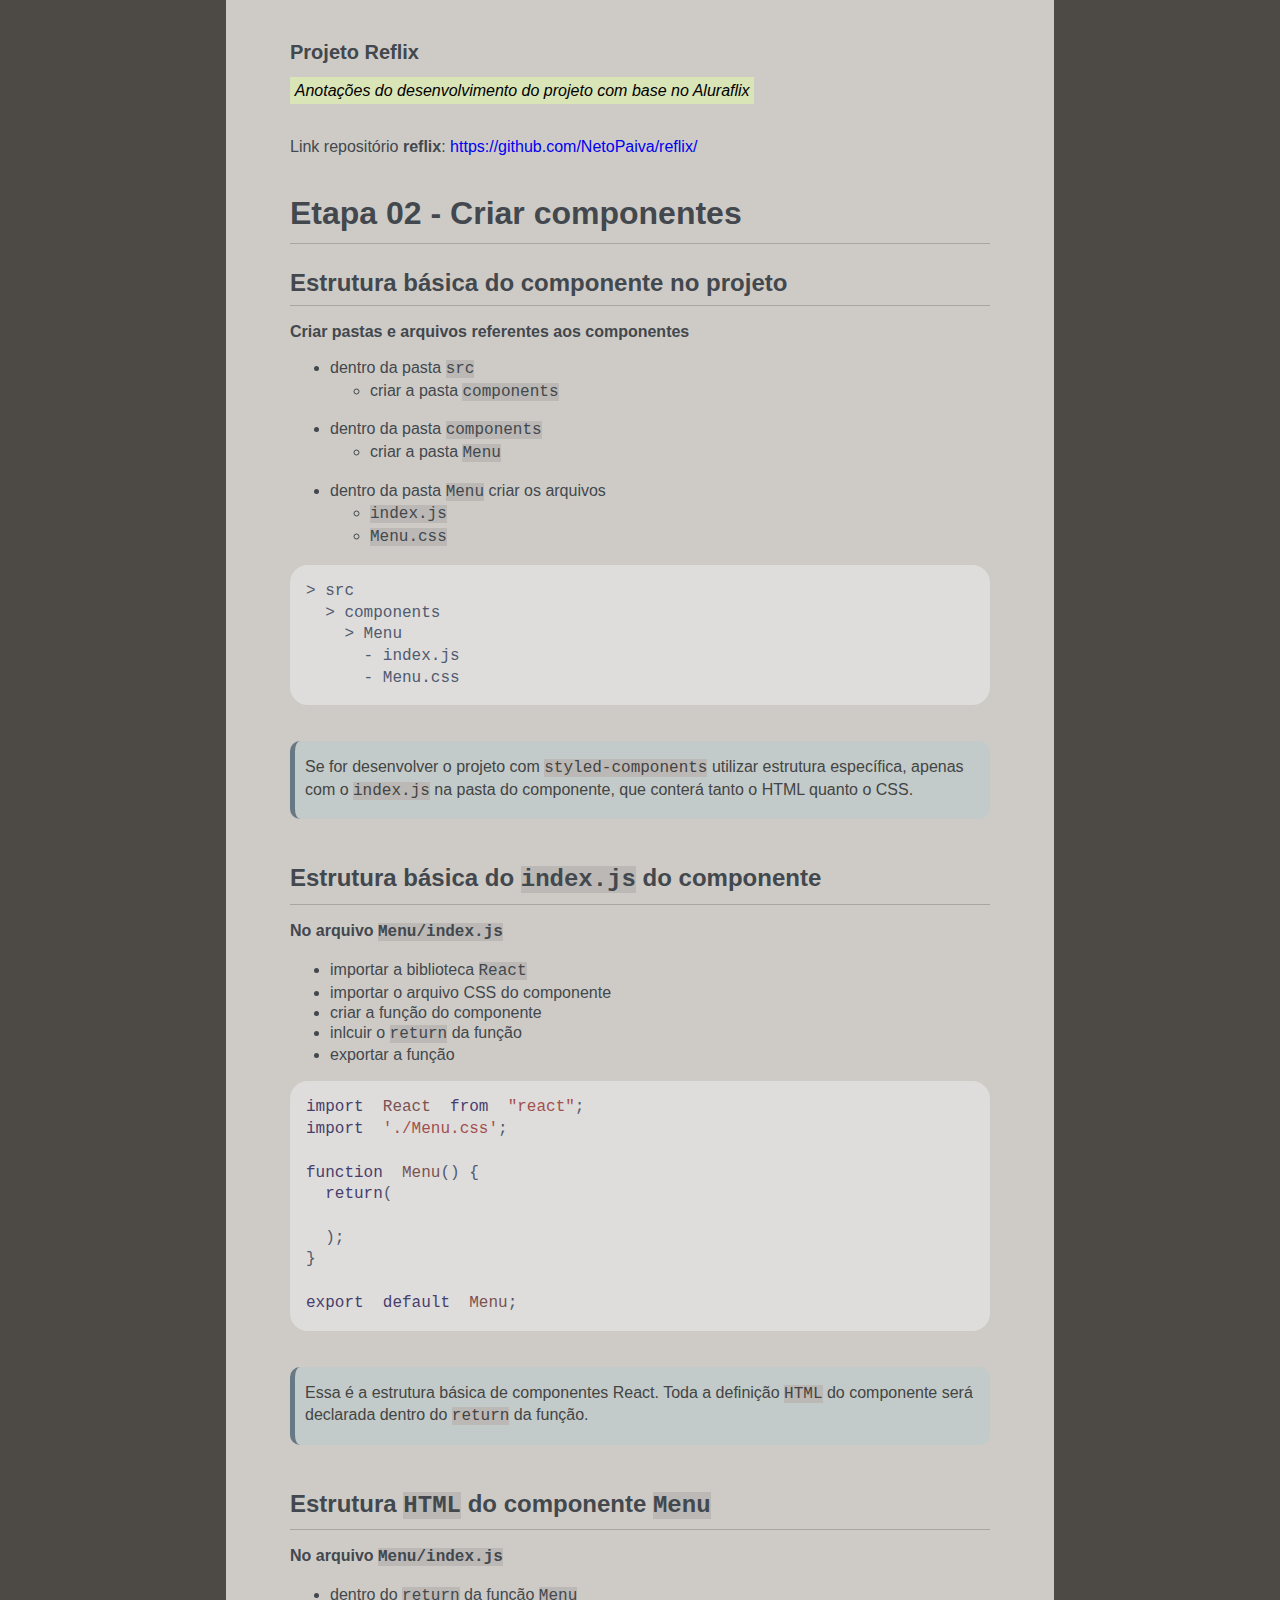
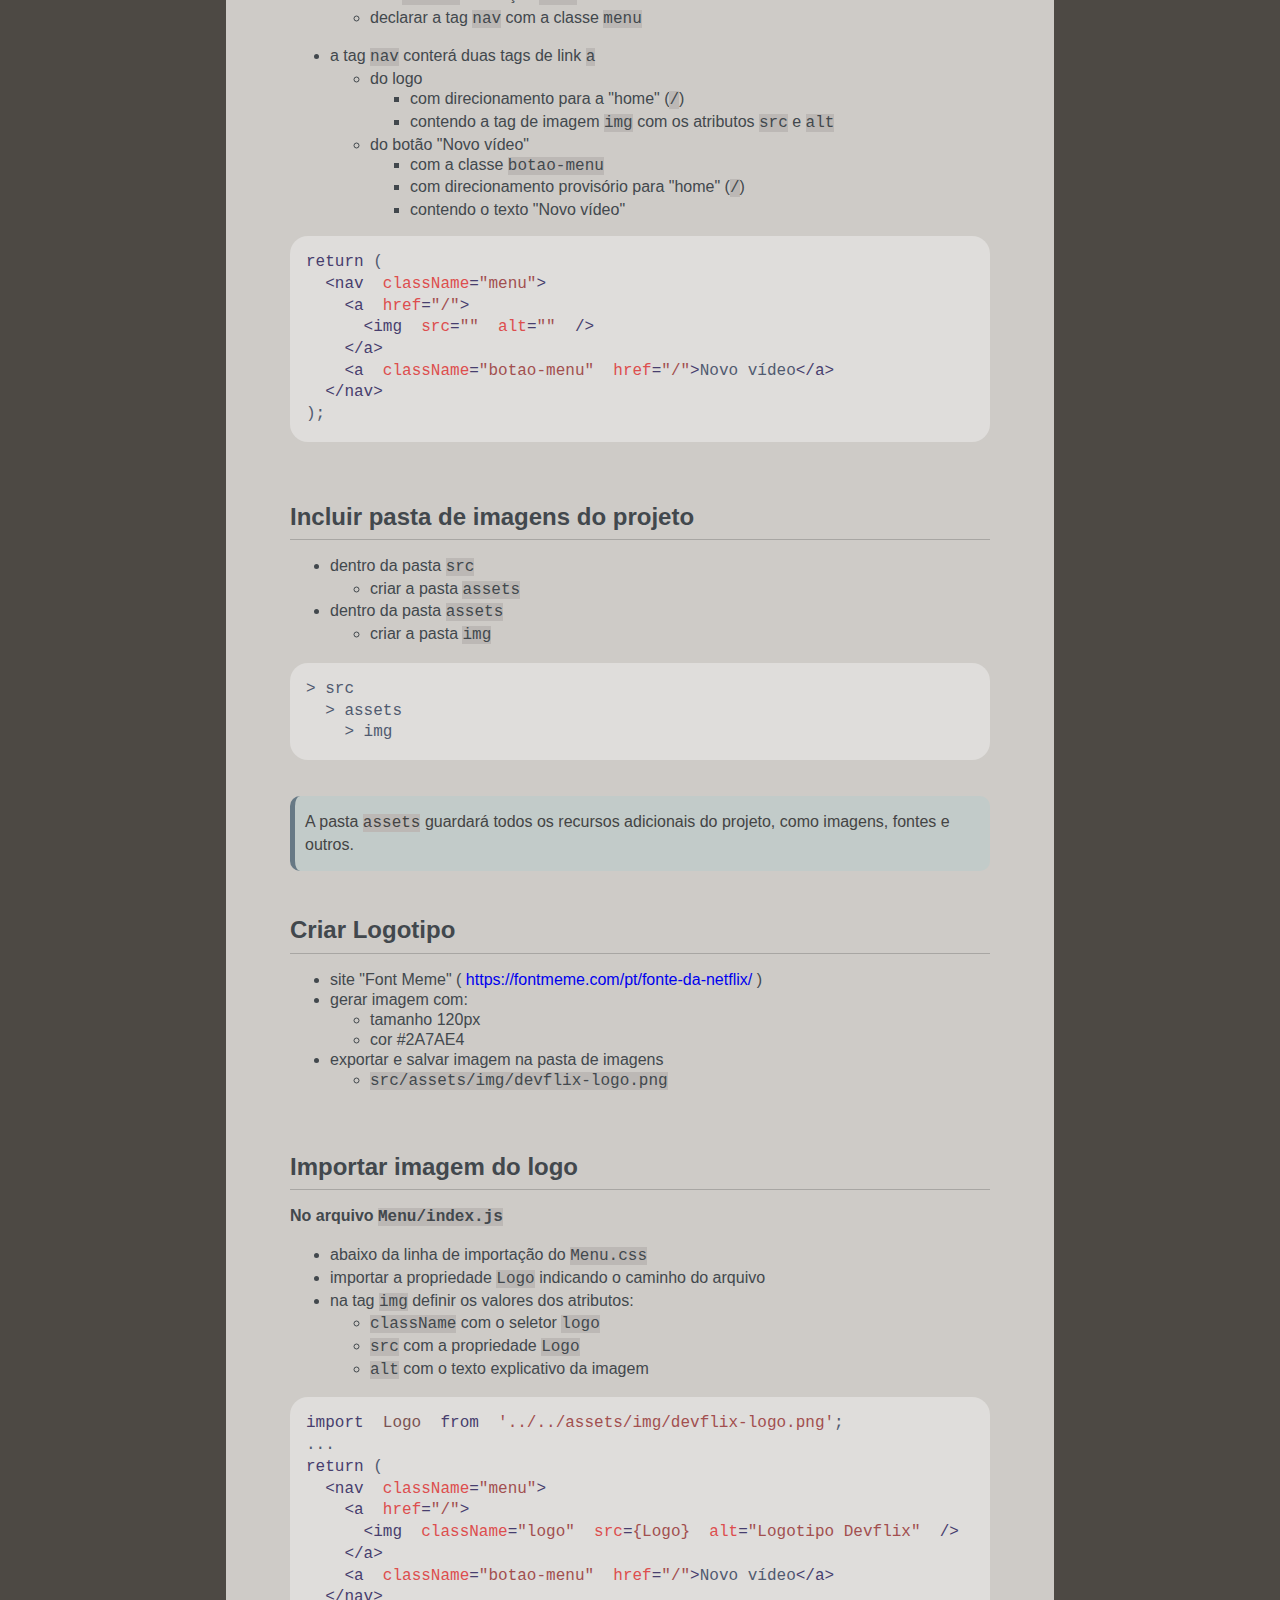
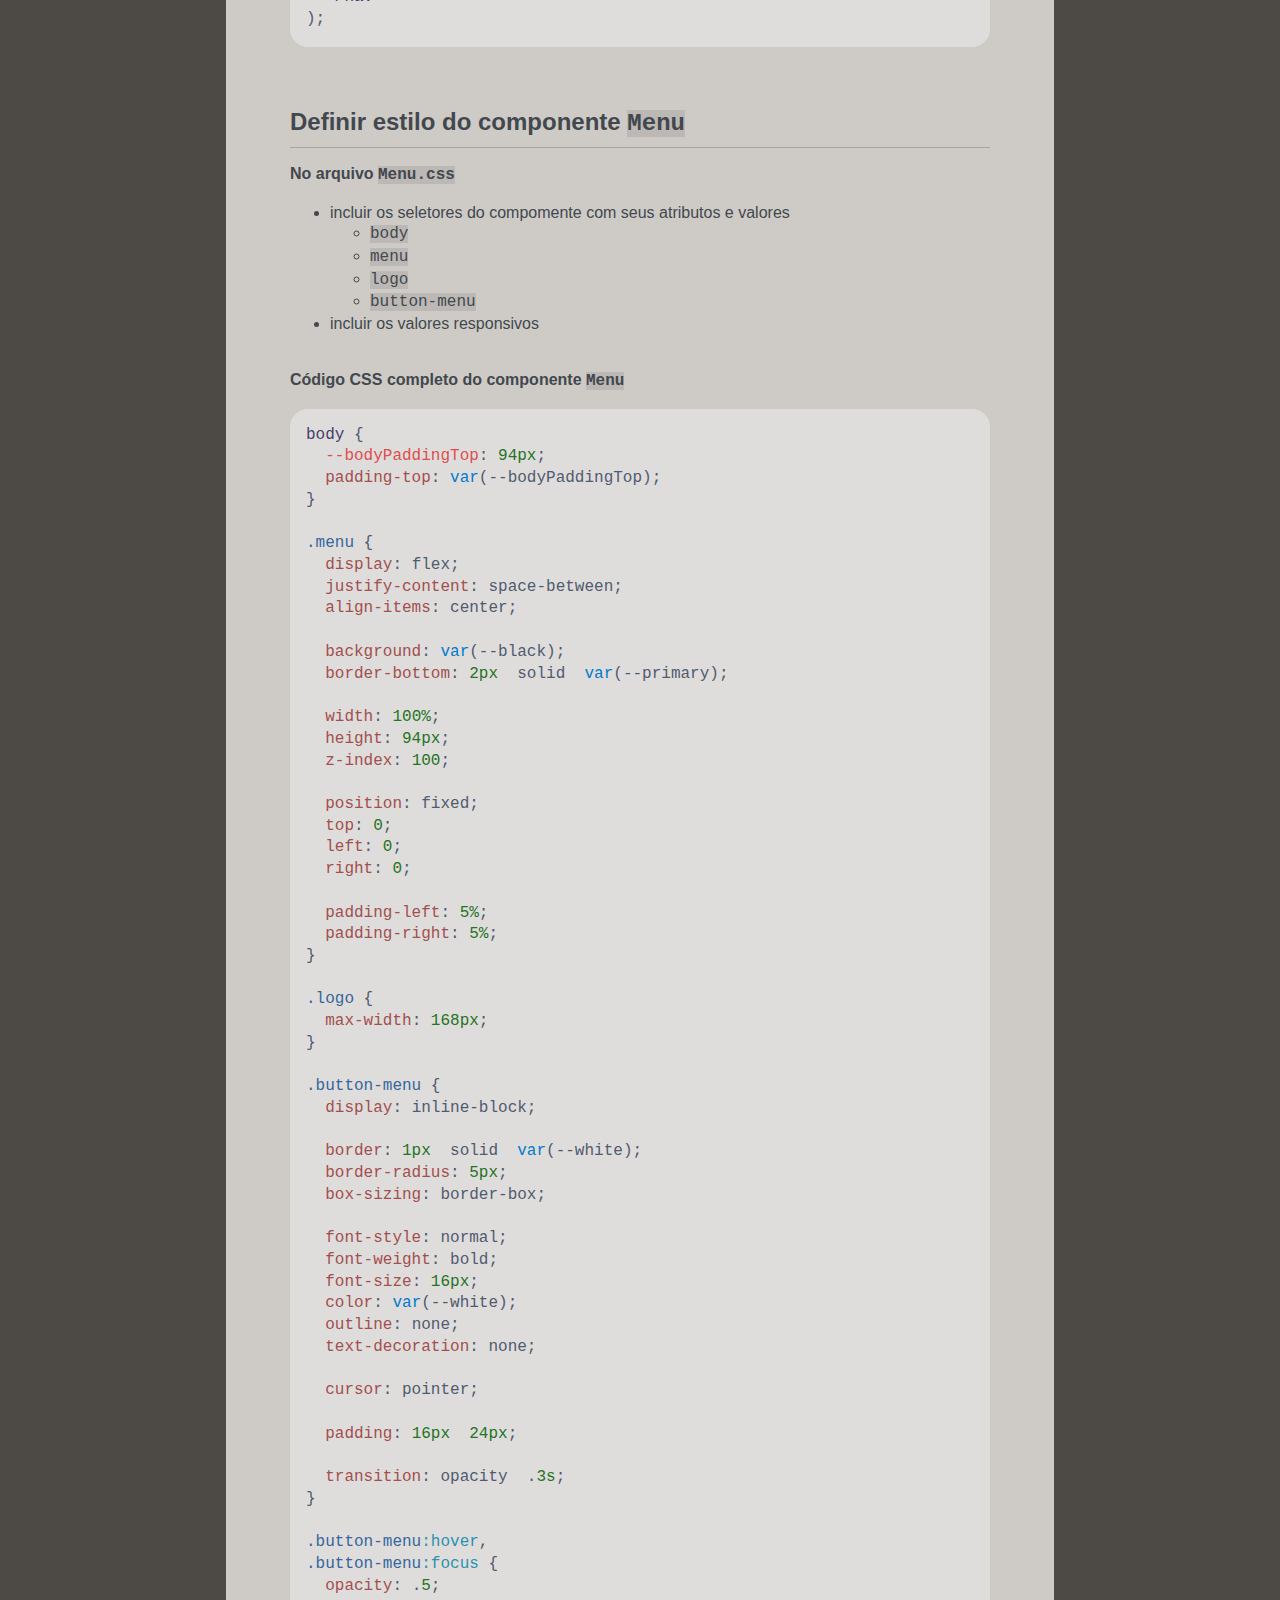
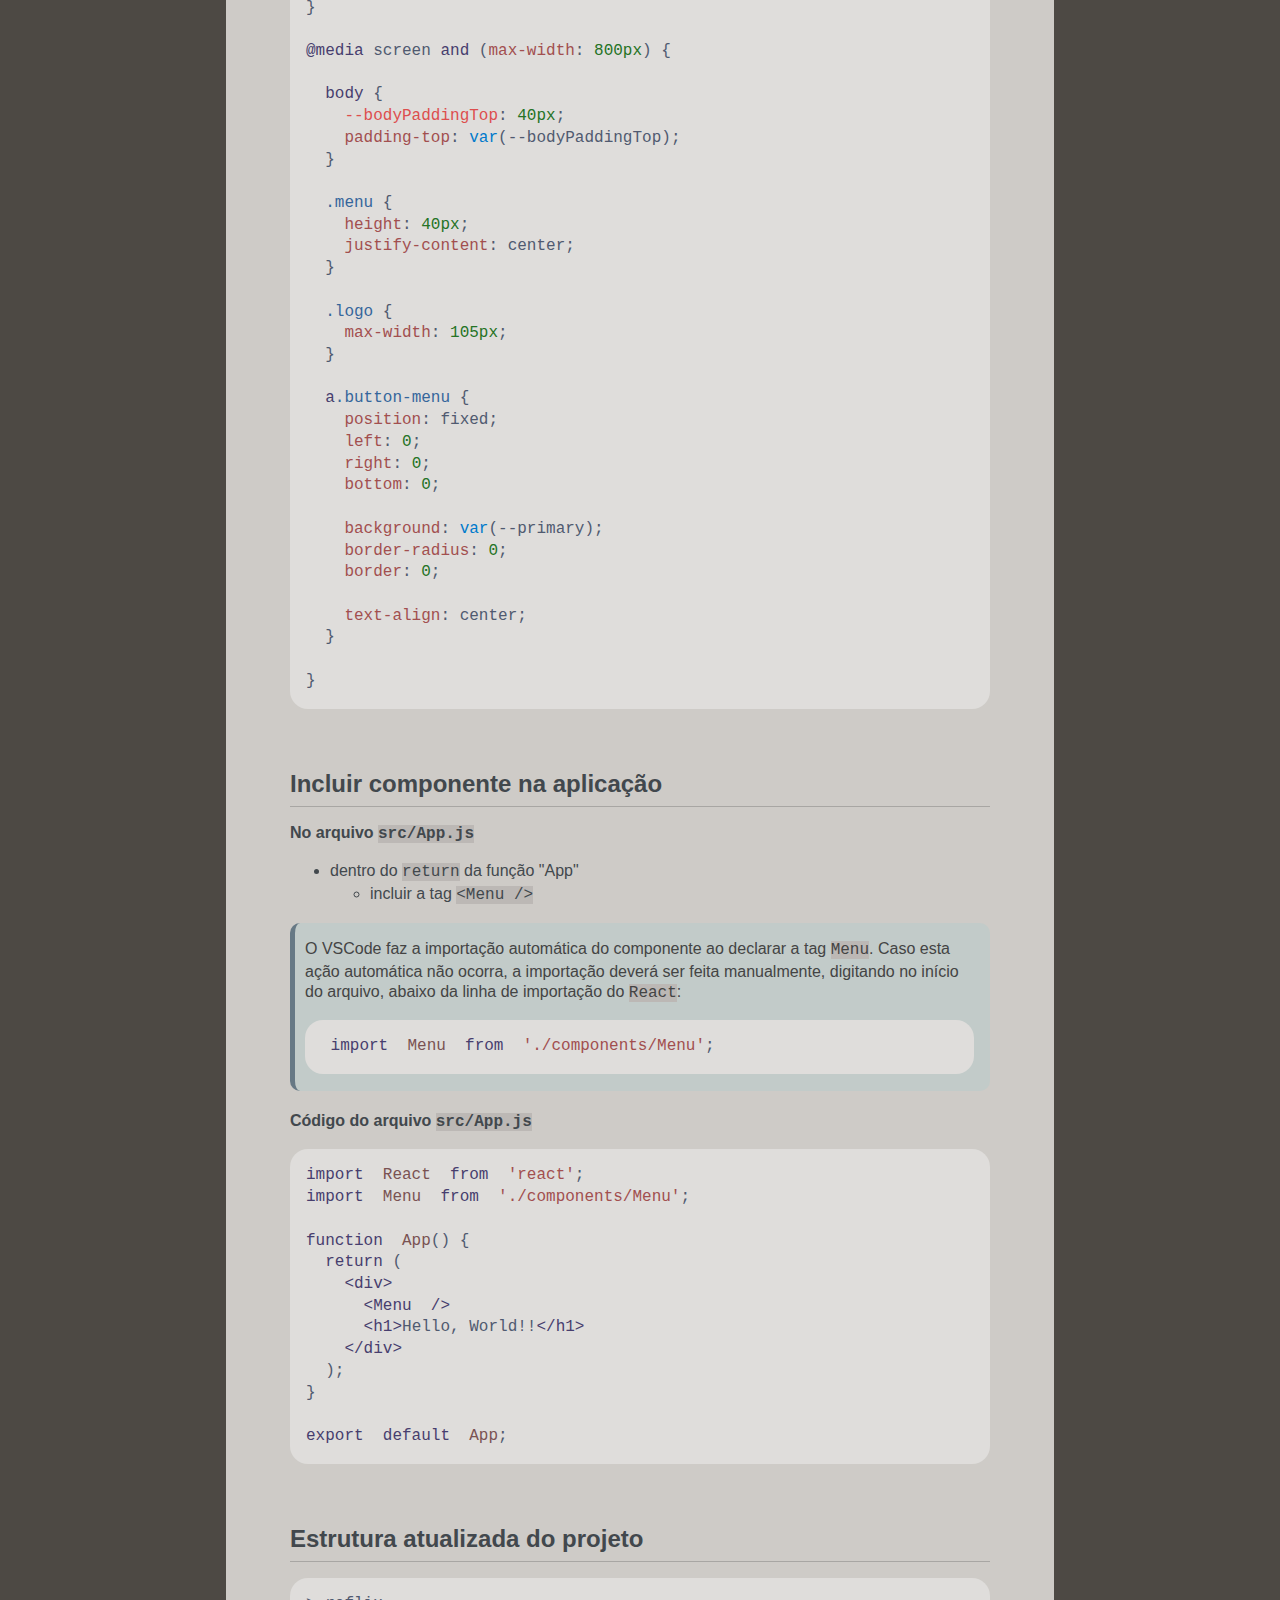
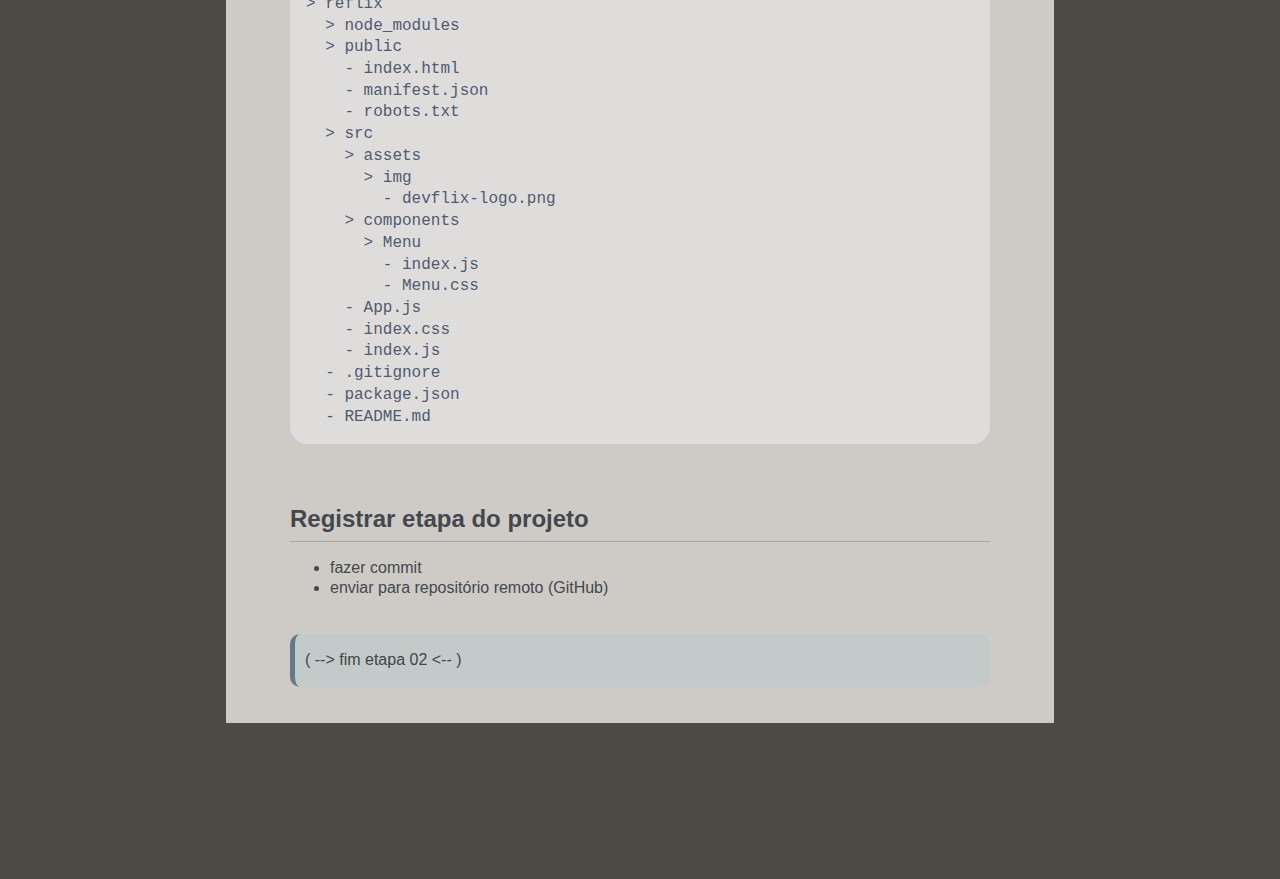
<file: postagens/projeto-reflix/02_componentes.html>
<!DOCTYPE html>
<html lang="pt-BR">

<head>

	<meta charset="UTF-8">
	<meta name="viewport" content="width=device-width, initial-scale=1.0">

	<title>02 - Criar componente Menu | Projeto Reflix</title>

	<link rel="stylesheet" href="./markdown.css">
	<link rel="stylesheet" href="./highlight.css">

	<!-- 	

		From extension vscode.github
		Copyright (c) Microsoft Corporation. All rights reserved.
		Licensed under the MIT License. 
		See License.txt in the project root for license information.	

	-->

</head>

<body class="vscode-body vscode-light">

	<h3 id="projeto-reflix">Projeto Reflix</h3>

	<p><mark><em>Anotações do desenvolvimento do projeto com base no Aluraflix</em></mark></p>

	<br>

	<p>Link repositório <strong>reflix</strong>: <a
			href="https://github.com/NetoPaiva/reflix/">https://github.com/NetoPaiva/reflix/</a></p>

	<br>

	<h1 id="etapa-02---criar-componentes">Etapa 02 - Criar componentes</h1>

	<h2 id="estrutura-básica-do-componente-no-projeto">Estrutura básica do componente no projeto</h2>

	<p><strong>Criar pastas e arquivos referentes aos componentes</strong></p>

	<ul>
		<li>dentro da pasta <code>src</code>
			<ul>
				<li>criar a pasta <code>components</code></li>
			</ul>
		</li>
	</ul>
	<ul>
		<li>dentro da pasta <code>components</code>
			<ul>
				<li>criar a pasta <code>Menu</code></li>
			</ul>
		</li>
	</ul>
	<ul>
		<li>dentro da pasta <code>Menu</code> criar os arquivos
			<ul>
				<li><code>index.js</code></li>
				<li><code>Menu.css</code></li>
			</ul>
		</li>
	</ul>

	<pre><code class="language-bash">&gt; src
	&gt; components
		&gt; Menu
			- index.js
			- Menu.css
</code></pre>

	<br>

	<blockquote>
		<p>Se for desenvolver o projeto com <code>styled-components</code> utilizar estrutura específica, apenas com o
			<code>index.js</code> na pasta do componente, que conterá tanto o HTML quanto o CSS.
		</p>
	</blockquote>

	<br>

	<h2 id="estrutura-básica-do-indexjs-do-componente">Estrutura básica do <code>index.js</code> do componente</h2>

	<p><strong>No arquivo <code>Menu/index.js</code></strong></p>

	<ul>
		<li>importar a biblioteca <code>React</code></li>
		<li>importar o arquivo CSS do componente</li>
		<li>criar a função do componente</li>
		<li>inlcuir o <code>return</code> da função</li>
		<li>exportar a função</li>
	</ul>



	<pre><code class="language-javascript"><span class="hljs-keyword">import</span>  <span class="hljs-title class_">React</span>  <span class="hljs-keyword">from</span>  <span class="hljs-string">&quot;react&quot;</span>;
<span class="hljs-keyword">import</span>  <span class="hljs-string">&#x27;./Menu.css&#x27;</span>;

<span class="hljs-keyword">function</span>  <span class="hljs-title function_">Menu</span>(<span class="hljs-params"></span>) {
	<span class="hljs-keyword">return</span>(
	
	);
}

<span class="hljs-keyword">export</span>  <span class="hljs-keyword">default</span>  <span class="hljs-title class_">Menu</span>;
</code></pre>

	<br>

	<blockquote>
		<p>Essa é a estrutura básica de componentes React. Toda a definição <code>HTML</code> do componente será declarada
			dentro do <code>return</code> da função.</p>
	</blockquote>

	<br>

	<h2 id="estrutura-html-do-componente-menu">Estrutura <code>HTML</code> do componente <code>Menu</code></h2>

	<p><strong>No arquivo <code>Menu/index.js</code></strong></p>

	<ul>
		<li>dentro do <code>return</code> da função <code>Menu</code>
			<ul>
				<li>declarar a tag <code>nav</code> com a classe <code>menu</code></li>
			</ul>
		</li>
	</ul>
	<ul>
		<li>a tag <code>nav</code> conterá duas tags de link <code>a</code>
			<ul>
				<li>do logo
					<ul>
						<li>com direcionamento para a &quot;home&quot; (<code>/</code>)</li>
						<li>contendo a tag de imagem <code>img</code> com os atributos <code>src</code> e <code>alt</code></li>
					</ul>
				</li>
				<li>do botão &quot;Novo vídeo&quot;
					<ul>
						<li>com a classe <code>botao-menu</code></li>
						<li>com direcionamento provisório para &quot;home&quot; (<code>/</code>)</li>
						<li>contendo o texto &quot;Novo vídeo&quot;</li>
					</ul>
				</li>
			</ul>
		</li>
	</ul>

	<pre><code class="language-js"><span class="hljs-keyword">return</span> (
	<span class="language-xml"><span class="hljs-tag">&lt;<span class="hljs-name">nav</span>  <span class="hljs-attr">className</span>=<span class="hljs-string">&quot;menu&quot;</span>&gt;</span>
		<span class="hljs-tag">&lt;<span class="hljs-name">a</span>  <span class="hljs-attr">href</span>=<span class="hljs-string">&quot;/&quot;</span>&gt;</span>
			<span class="hljs-tag">&lt;<span class="hljs-name">img</span>  <span class="hljs-attr">src</span>=<span class="hljs-string">&quot;&quot;</span>  <span class="hljs-attr">alt</span>=<span class="hljs-string">&quot;&quot;</span>  /&gt;</span>
		<span class="hljs-tag">&lt;/<span class="hljs-name">a</span>&gt;</span>
		<span class="hljs-tag">&lt;<span class="hljs-name">a</span>  <span class="hljs-attr">className</span>=<span class="hljs-string">&quot;botao-menu&quot;</span>  <span class="hljs-attr">href</span>=<span class="hljs-string">&quot;/&quot;</span>&gt;</span>Novo vídeo<span class="hljs-tag">&lt;/<span class="hljs-name">a</span>&gt;</span>
	<span class="hljs-tag">&lt;/<span class="hljs-name">nav</span>&gt;</span></span>
);
</code></pre>

	<br>

	<h2 id="incluir-pasta-de-imagens-no-projeto">Incluir pasta de imagens do projeto</h2>

	<ul>
		<li>dentro da pasta <code>src</code>
			<ul>
				<li>criar a pasta <code>assets</code></li>
			</ul>
		</li>
		<li>dentro da pasta <code>assets</code>
			<ul>
				<li>criar a pasta <code>img</code></li>
			</ul>
		</li>
	</ul>

	<pre><code class="language-bash">&gt; src
	&gt; assets
		&gt; img
</code></pre>

	<br>

	<blockquote>
		<p>A pasta <code>assets</code> guardará todos os recursos adicionais do projeto, como imagens, fontes e outros.</p>
	</blockquote>

	<br>

	<h2 id="criar-logotipo">Criar Logotipo</h2>

	<ul>
		<li>site &quot;Font Meme&quot; ( <a
				href="https://fontmeme.com/pt/fonte-da-netflix/">https://fontmeme.com/pt/fonte-da-netflix/</a> )</li>
		<li>gerar imagem com:
			<ul>
				<li>tamanho 120px</li>
				<li>cor #2A7AE4</li>
			</ul>
		</li>
		<li>exportar e salvar imagem na pasta de imagens
			<ul>
				<li><code>src/assets/img/devflix-logo.png</code></li>
			</ul>
		</li>
	</ul>

	<br>

	<h2 id="importar-imagem-do-logo">Importar imagem do logo</h2>

	<p><strong>No arquivo <code>Menu/index.js</code></strong></p>

	<ul>
		<li>abaixo da linha de importação do <code>Menu.css</code></li>
		<li>importar a propriedade <code>Logo</code> indicando o caminho do arquivo</li>
		<li>na tag <code>img</code> definir os valores dos atributos:
			<ul>
				<li><code>className</code> com o seletor <code>logo</code></li>
				<li><code>src</code> com a propriedade <code>Logo</code></li>
				<li><code>alt</code> com o texto explicativo da imagem</li>
			</ul>
		</li>
	</ul>

	<pre><code class="language-js"><span class="hljs-keyword">import</span>  <span class="hljs-title class_">Logo</span>  <span class="hljs-keyword">from</span>  <span class="hljs-string">&#x27;../../assets/img/devflix-logo.png&#x27;</span>;
...
<span class="hljs-keyword">return</span> (
	<span class="language-xml"><span class="hljs-tag">&lt;<span class="hljs-name">nav</span>  <span class="hljs-attr">className</span>=<span class="hljs-string">&quot;menu&quot;</span>&gt;</span>
		<span class="hljs-tag">&lt;<span class="hljs-name">a</span>  <span class="hljs-attr">href</span>=<span class="hljs-string">&quot;/&quot;</span>&gt;</span>
			<span class="hljs-tag">&lt;<span class="hljs-name">img</span>  <span class="hljs-attr">className</span>=<span class="hljs-string">&quot;logo&quot;</span>  <span class="hljs-attr">src</span>=<span class="hljs-string">{Logo}</span>  <span class="hljs-attr">alt</span>=<span class="hljs-string">&quot;Logotipo Devflix&quot;</span>  /&gt;</span>
		<span class="hljs-tag">&lt;/<span class="hljs-name">a</span>&gt;</span>
		<span class="hljs-tag">&lt;<span class="hljs-name">a</span>  <span class="hljs-attr">className</span>=<span class="hljs-string">&quot;botao-menu&quot;</span>  <span class="hljs-attr">href</span>=<span class="hljs-string">&quot;/&quot;</span>&gt;</span>Novo vídeo<span class="hljs-tag">&lt;/<span class="hljs-name">a</span>&gt;</span>
	<span class="hljs-tag">&lt;/<span class="hljs-name">nav</span>&gt;</span></span>
);
</code></pre>

	<br>

	<h2 id="definir-estilo-do-componente-menu">Definir estilo do componente <code>Menu</code></h2>

	<p><strong>No arquivo <code>Menu.css</code></strong></p>

	<ul>
		<li>incluir os seletores do compomente com seus atributos e valores
			<ul>
				<li><code>body</code></li>
				<li><code>menu</code></li>
				<li><code>logo</code></li>
				<li><code>button-menu</code></li>
			</ul>
		</li>
		<li>incluir os valores responsivos</li>
	</ul>

	<br>

	<p><strong>Código CSS completo do componente <code>Menu</code></strong></p>

	<pre><code class="language-css"><span class="hljs-selector-tag">body</span> {
	<span class="hljs-attr">--bodyPaddingTop</span>: <span class="hljs-number">94px</span>;
	<span class="hljs-attribute">padding-top</span>: <span class="hljs-built_in">var</span>(--bodyPaddingTop);
}

<span class="hljs-selector-class">.menu</span> {
	<span class="hljs-attribute">display</span>: flex;
	<span class="hljs-attribute">justify-content</span>: space-between;
	<span class="hljs-attribute">align-items</span>: center;

	<span class="hljs-attribute">background</span>: <span class="hljs-built_in">var</span>(--black);
	<span class="hljs-attribute">border-bottom</span>: <span class="hljs-number">2px</span>  solid  <span class="hljs-built_in">var</span>(--primary);

	<span class="hljs-attribute">width</span>: <span class="hljs-number">100%</span>;
	<span class="hljs-attribute">height</span>: <span class="hljs-number">94px</span>;
	<span class="hljs-attribute">z-index</span>: <span class="hljs-number">100</span>;

	<span class="hljs-attribute">position</span>: fixed;
	<span class="hljs-attribute">top</span>: <span class="hljs-number">0</span>;
	<span class="hljs-attribute">left</span>: <span class="hljs-number">0</span>;
	<span class="hljs-attribute">right</span>: <span class="hljs-number">0</span>;

	<span class="hljs-attribute">padding-left</span>: <span class="hljs-number">5%</span>;
	<span class="hljs-attribute">padding-right</span>: <span class="hljs-number">5%</span>;
}

<span class="hljs-selector-class">.logo</span> {
	<span class="hljs-attribute">max-width</span>: <span class="hljs-number">168px</span>;
}

<span class="hljs-selector-class">.button-menu</span> {
	<span class="hljs-attribute">display</span>: inline-block;

	<span class="hljs-attribute">border</span>: <span class="hljs-number">1px</span>  solid  <span class="hljs-built_in">var</span>(--white);
	<span class="hljs-attribute">border-radius</span>: <span class="hljs-number">5px</span>;
	<span class="hljs-attribute">box-sizing</span>: border-box;

	<span class="hljs-attribute">font-style</span>: normal;
	<span class="hljs-attribute">font-weight</span>: bold;
	<span class="hljs-attribute">font-size</span>: <span class="hljs-number">16px</span>;
	<span class="hljs-attribute">color</span>: <span class="hljs-built_in">var</span>(--white);
	<span class="hljs-attribute">outline</span>: none;
	<span class="hljs-attribute">text-decoration</span>: none;

	<span class="hljs-attribute">cursor</span>: pointer;

	<span class="hljs-attribute">padding</span>: <span class="hljs-number">16px</span>  <span class="hljs-number">24px</span>;

	<span class="hljs-attribute">transition</span>: opacity  .<span class="hljs-number">3s</span>;
}

<span class="hljs-selector-class">.button-menu</span><span class="hljs-selector-pseudo">:hover</span>,
<span class="hljs-selector-class">.button-menu</span><span class="hljs-selector-pseudo">:focus</span> {
	<span class="hljs-attribute">opacity</span>: .<span class="hljs-number">5</span>;
}

<span class="hljs-keyword">@media</span> screen <span class="hljs-keyword">and</span> (<span class="hljs-attribute">max-width</span>: <span class="hljs-number">800px</span>) {

	<span class="hljs-selector-tag">body</span> {
		<span class="hljs-attr">--bodyPaddingTop</span>: <span class="hljs-number">40px</span>;
		<span class="hljs-attribute">padding-top</span>: <span class="hljs-built_in">var</span>(--bodyPaddingTop);
	}

	<span class="hljs-selector-class">.menu</span> {
		<span class="hljs-attribute">height</span>: <span class="hljs-number">40px</span>;
		<span class="hljs-attribute">justify-content</span>: center;
	}

	<span class="hljs-selector-class">.logo</span> {
		<span class="hljs-attribute">max-width</span>: <span class="hljs-number">105px</span>;
	}

	<span class="hljs-selector-tag">a</span><span class="hljs-selector-class">.button-menu</span> {
		<span class="hljs-attribute">position</span>: fixed;
		<span class="hljs-attribute">left</span>: <span class="hljs-number">0</span>;
		<span class="hljs-attribute">right</span>: <span class="hljs-number">0</span>;
		<span class="hljs-attribute">bottom</span>: <span class="hljs-number">0</span>;

		<span class="hljs-attribute">background</span>: <span class="hljs-built_in">var</span>(--primary);
		<span class="hljs-attribute">border-radius</span>: <span class="hljs-number">0</span>;
		<span class="hljs-attribute">border</span>: <span class="hljs-number">0</span>;

		<span class="hljs-attribute">text-align</span>: center;
	}

}
</code></pre>

	<br>

	<h2 id="incluir-componente-na-aplicação">Incluir componente na aplicação</h2>

	<p><strong>No arquivo <code>src/App.js</code></strong></p>

	<ul>
		<li>dentro do <code>return</code> da função &quot;App&quot;
			<ul>
				<li>incluir a tag <code>&lt;Menu /&gt;</code></li>
			</ul>
		</li>
	</ul>


	<blockquote>

		<p>O VSCode faz a importação automática do componente ao declarar a tag <code>Menu</code>. Caso esta ação automática
			não ocorra, a importação deverá ser feita manualmente, digitando no início do arquivo, abaixo da linha de
			importação do <code>React</code>:</p>

		<pre><code class="language-js"> <span class="hljs-keyword">import</span>  <span class="hljs-title class_">Menu</span>  <span class="hljs-keyword">from</span>  <span class="hljs-string">&#x27;./components/Menu&#x27;</span>;
</code></pre>

	</blockquote>

	<br>

	<p><strong>Código do arquivo <code>src/App.js</code></strong></p>

	<pre><code class="language-js"><span class="hljs-keyword">import</span>  <span class="hljs-title class_">React</span>  <span class="hljs-keyword">from</span>  <span class="hljs-string">&#x27;react&#x27;</span>;
<span class="hljs-keyword">import</span>  <span class="hljs-title class_">Menu</span>  <span class="hljs-keyword">from</span>  <span class="hljs-string">&#x27;./components/Menu&#x27;</span>;

<span class="hljs-keyword">function</span>  <span class="hljs-title function_">App</span>(<span class="hljs-params"></span>) {
	<span class="hljs-keyword">return</span> (
		<span class="language-xml"><span class="hljs-tag">&lt;<span class="hljs-name">div</span>&gt;</span>
			<span class="hljs-tag">&lt;<span class="hljs-name">Menu</span>  /&gt;</span>
			<span class="hljs-tag">&lt;<span class="hljs-name">h1</span>&gt;</span>Hello, World!!<span class="hljs-tag">&lt;/<span class="hljs-name">h1</span>&gt;</span>
		<span class="hljs-tag">&lt;/<span class="hljs-name">div</span>&gt;</span></span>
	);
}

<span class="hljs-keyword">export</span>  <span class="hljs-keyword">default</span>  <span class="hljs-title class_">App</span>;
</code></pre>

	<br>

	<h2 id="estrutura-atualizada-do-projeto">Estrutura atualizada do projeto</h2>

	<pre><code class="language-bash">&gt; reflix
	&gt; node_modules
	&gt; public
		- index.html
		- manifest.json
		- robots.txt
	&gt; src
		&gt; assets
			&gt; img
				- devflix-logo.png
		&gt; components
			&gt; Menu
				- index.js
				- Menu.css
		- App.js
		- index.css
		- index.js
	- .gitignore
	- package.json
	- README.md
</code></pre>

	<br>

	<h2 id="registrar-etapa-do-desenvolvimento-do-projeto">Registrar etapa do projeto</h2>

	<ul>
		<li>fazer commit</li>
		<li>enviar para repositório remoto (GitHub)</li>
	</ul>


	<br>

	<blockquote>
		<p>( --&gt; fim etapa 02 &lt;-- )</p>
	</blockquote>

	<br>

</body>

</html>
</file>
<file: postagens/projeto-reflix/markdown.css>
/*---------------------------------------------------------------------------------------------
 *  Copyright (c) Microsoft Corporation. All rights reserved.
 *  Licensed under the MIT License. See License.txt in the project root for license information.
 *--------------------------------------------------------------------------------------------*/

html {
	font-family: var(--markdown-font-family, -apple-system, Helvetica, Arial, BlinkMacSystemFont, "Segoe WPC", "Segoe UI", system-ui, "Ubuntu", "Droid Sans", sans-serif);
	font-size: var(--markdown-font-size, 16px);
	color: #42484d;
	line-height: var(--markdown-line-height, 20px);
	word-wrap: break-word;
	background-color: rgb(77, 73, 68);
	width: 100vw;
}

body {
	padding: 1rem 4rem;
	margin: 0 auto;
	max-width: 700px;
	width: 100vw;
	background-color: rgb(206, 203, 199);
}

@media screen and (max-width: 700px) {
	html {
		margin: 0;
	}

	body {
		width: 100vw;
		padding: 1rem 1.5rem;
	}
}

mark {
	background-color: #dae5b7;
	padding: 0.3rem;
}

/* Reset margin top for elements */
h1,
h2,
h3,
h4,
h5,
h6,
p,
ol,
ul,
pre {
	margin-top: 0;
}

h1,
h2,
h3,
h4,
h5,
h6 {
	font-weight: 600;
	margin-top: 24px;
	margin-bottom: 16px;
	line-height: 1.25;
}

/* #code-csp-warning {
	position: fixed;
	top: 0;
	right: 0;
	color: white;
	margin: 16px;
	text-align: center;
	font-size: 12px;
	font-family: sans-serif;
	background-color: #444444;
	cursor: pointer;
	padding: 6px;
	box-shadow: 1px 1px 1px rgba(0, 0, 0, .25);
}

#code-csp-warning:hover {
	text-decoration: none;
	background-color: #007acc;
	box-shadow: 2px 2px 2px rgba(0, 0, 0, .25);
}

body.scrollBeyondLastLine {
	margin-bottom: calc(100vh - 22px);
}

body.showEditorSelection .code-line {
	position: relative;
}

body.showEditorSelection :not(tr, ul, ol).code-active-line:before,
body.showEditorSelection :not(tr, ul, ol).code-line:hover:before {
	content: "";
	display: block;
	position: absolute;
	top: 0;
	left: -12px;
	height: 100%;
}

.vscode-high-contrast.showEditorSelection :not(tr, ul, ol).code-line .code-line:hover:before {
	border-left: none;
}

body.showEditorSelection li.code-active-line:before,
body.showEditorSelection li.code-line:hover:before {
	left: -30px;
}

.vscode-light.showEditorSelection .code-active-line:before {
	border-left: 3px solid rgba(0, 0, 0, 0.15);
}

.vscode-light.showEditorSelection .code-line:hover:before {
	border-left: 3px solid rgba(0, 0, 0, 0.40);
}

.vscode-dark.showEditorSelection .code-active-line:before {
	border-left: 3px solid rgba(255, 255, 255, 0.4);
}

.vscode-dark.showEditorSelection .code-line:hover:before {
	border-left: 3px solid rgba(255, 255, 255, 0.60);
}

.vscode-high-contrast.showEditorSelection .code-active-line:before {
	border-left: 3px solid rgba(255, 160, 0, 0.7);
}

.vscode-high-contrast.showEditorSelection .code-line:hover:before {
	border-left: 3px solid rgba(255, 160, 0, 1);
} */

/* Prevent `sub` and `sup` elements from affecting line height */
sub,
sup {
	line-height: 0;
}

ul ul,
ul ol,
ol ul,
ol ol {
	margin-bottom: 0;
}

img,
video {
	max-width: 100%;
	max-height: 100%;
}

a {
	text-decoration: none;
}

a:hover {
	text-decoration: underline;
}

a:focus,
input:focus,
select:focus,
textarea:focus {
	outline: 1px solid -webkit-focus-ring-color;
	outline-offset: -1px;
}

p {
	margin-bottom: 1rem;
}

ul,
ol {
	margin-bottom: 1rem;
}

hr {
	border: 0;
	height: 1px;
	border-bottom: 1px solid;
}

h1 {
	font-size: 2rem;
	margin-top: 0;
	padding-bottom: 0.3em;
	border-bottom-width: 1px;
	border-bottom-style: solid;
}

h2 {
	font-size: 1.5rem;
	padding-bottom: 0.3em;
	border-bottom-width: 1px;
	border-bottom-style: solid;
}

h3 {
	font-size: 1.25em;
}

h4 {
	font-size: 1em;
}

h5 {
	font-size: 0.875em;
}

h6 {
	font-size: 0.85em;
}

table {
	border-collapse: collapse;
	margin-bottom: 0.7em;
}

th {
	text-align: left;
	border-bottom: 1px solid;
}

th,
td {
	padding: 5px 10px;
}

table>tbody>tr+tr>td {
	border-top: 1px solid;
}

blockquote {
	color: #444444;
	margin: 0;
	padding: 16px 16px 0.6px 10px;
	border-left: 5px solid rgb(103, 121, 133);
	border-radius: 10px;
	background-color: rgb(194, 203, 201);
}

code {
	font-family: var(--vscode-editor-font-family, "SF Mono", Monaco, Menlo, Consolas, "Ubuntu Mono", "Liberation Mono", "DejaVu Sans Mono", "Courier New", monospace);
	font-size: 1em;
	line-height: 1.357em;
	background-color: rgb(188, 184, 181);
}

body.wordWrap pre {
	white-space: pre-wrap;
}

pre:not(.hljs),
pre.hljs code>div {
	padding: 16px;
	border-radius: 18px;
	/* border-bottom: 5px solid #908b85; */
	overflow: auto;
	background-color: #dfdddb;
}

pre code {
	/* color: var(--vscode-editor-foreground); */
	color: #505a70;
	tab-size: 2;
	background-color: transparent;
}

/** Theming */

pre {
	background-color: var(--vscode-textCodeBlock-background);
}

.vscode-high-contrast h1 {
	border-color: rgb(0, 0, 0);
}

.vscode-light th {
	border-color: rgba(0, 0, 0, 0.69);
}

.vscode-dark th {
	border-color: rgba(255, 255, 255, 0.69);
}

.vscode-light h1,
.vscode-light h2,
.vscode-light hr,
.vscode-light td {
	border-color: rgba(0, 0, 0, 0.18);
}

.vscode-dark h1,
.vscode-dark h2,
.vscode-dark hr,
.vscode-dark td {
	border-color: rgba(255, 255, 255, 0.18);
}
</file>
<file: postagens/projeto-reflix/highlight.css>
/*
https://raw.githubusercontent.com/isagalaev/highlight.js/master/src/styles/vs2015.css
*/
/*
 * Visual Studio 2015 dark style
 * Author: Nicolas LLOBERA <nllobera@gmail.com>
 */


.hljs-keyword,
.hljs-literal,
.hljs-symbol,
.hljs-name {
	color: #569CD6;
}
.hljs-link {
	color: #569CD6;
	text-decoration: underline;
}

.hljs-built_in,
.hljs-type {
	color: #4EC9B0;
}

.hljs-number,
.hljs-class {
	color: #B8D7A3;
}

.hljs-string,
.hljs-meta-string {
	color: #D69D85;
}

.hljs-regexp,
.hljs-template-tag {
	color: #9A5334;
}

.hljs-subst,
.hljs-function,
.hljs-title,
.hljs-params,
.hljs-formula {
	color: #DCDCDC;
}

.hljs-comment,
.hljs-quote {
	color: #57A64A;
	font-style: italic;
}

.hljs-doctag {
	color: #608B4E;
}

.hljs-meta,
.hljs-meta-keyword,
.hljs-tag {
	color: #9B9B9B;
}

.hljs-variable,
.hljs-template-variable {
	color: #BD63C5;
}

.hljs-attr,
.hljs-attribute,
.hljs-builtin-name {
	color: #9CDCFE;
}

.hljs-section {
	color: gold;
}

.hljs-emphasis {
	font-style: italic;
}

.hljs-strong {
	font-weight: bold;
}

/*.hljs-code {
	font-family:'Monospace';
}*/

.hljs-bullet,
.hljs-selector-tag,
.hljs-selector-id,
.hljs-selector-class,
.hljs-selector-attr,
.hljs-selector-pseudo {
	color: #35669b;
}

.hljs-addition {
	background-color: var(--vscode-diffEditor-insertedTextBackground, rgba(155, 185, 85, 0.2));
	color: rgb(155, 185, 85);
	display: inline-block;
	width: 100%;
}

.hljs-deletion {
	background: var(--vscode-diffEditor-removedTextBackground, rgba(255, 0, 0, 0.2));
	color: rgb(255, 0, 0);
	display: inline-block;
	width: 100%;
}


/*
From https://raw.githubusercontent.com/isagalaev/highlight.js/master/src/styles/vs.css
*/
/*

Visual Studio-like style based on original C# coloring by Jason Diamond <jason@diamond.name>

*/

.vscode-light .hljs-function,
.vscode-light .hljs-params,
.vscode-light .hljs-number,
.vscode-light .hljs-class  {
	color: inherit;
}

.vscode-light .hljs-comment,
.vscode-light .hljs-quote,
.vscode-light .hljs-number,
.vscode-light .hljs-class,
.vscode-light .hljs-variable {
	color: #257325;
}

.vscode-light .hljs-keyword,
.vscode-light .hljs-selector-tag,
.vscode-light .hljs-name,
.vscode-light .hljs-tag {
	color: rgb(71, 62, 110);
}

.vscode-light .hljs-built_in,
.vscode-light .hljs-builtin-name {
	color: #007acc;
}

.vscode-light .hljs-string,
.vscode-light .hljs-section,
.vscode-light .hljs-attribute,
.vscode-light .hljs-literal,
.vscode-light .hljs-template-tag,
.vscode-light .hljs-template-variable,
.vscode-light .hljs-type {
	color: #a24f4f;
}

.vscode-light .hljs-selector-attr,
.vscode-light .hljs-selector-pseudo,
.vscode-light .hljs-meta,
.vscode-light .hljs-meta-keyword {
	color: #2b91af;
}

.vscode-light .hljs-title,
.vscode-light .hljs-doctag {
	color: #7a5252;
}

.vscode-light .hljs-attr {
	color: rgb(221, 78, 78);
}

.vscode-light .hljs-symbol,
.vscode-light .hljs-bullet,
.vscode-light .hljs-link {
	color: #00b0e8;
}


.vscode-light .hljs-emphasis {
	font-style: italic;
}

.vscode-light .hljs-strong {
	font-weight: bold;
}
</file>
